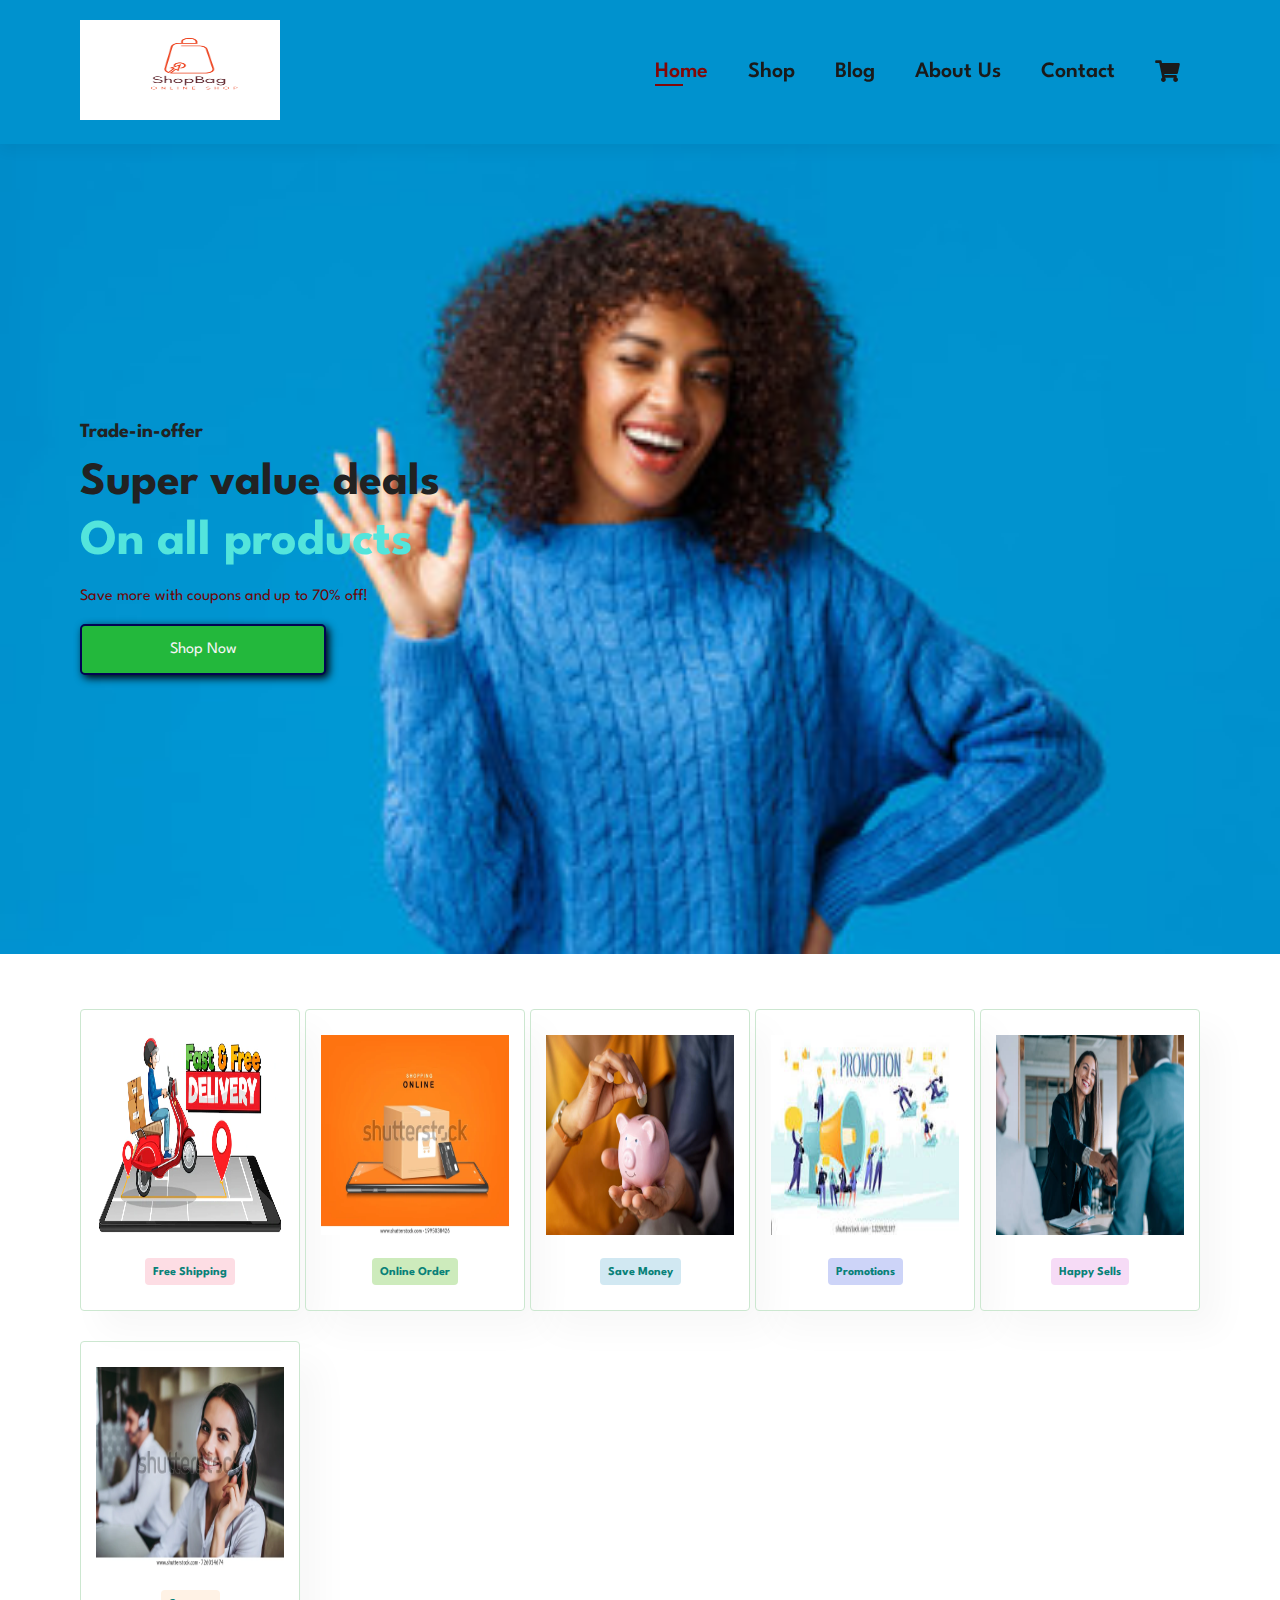
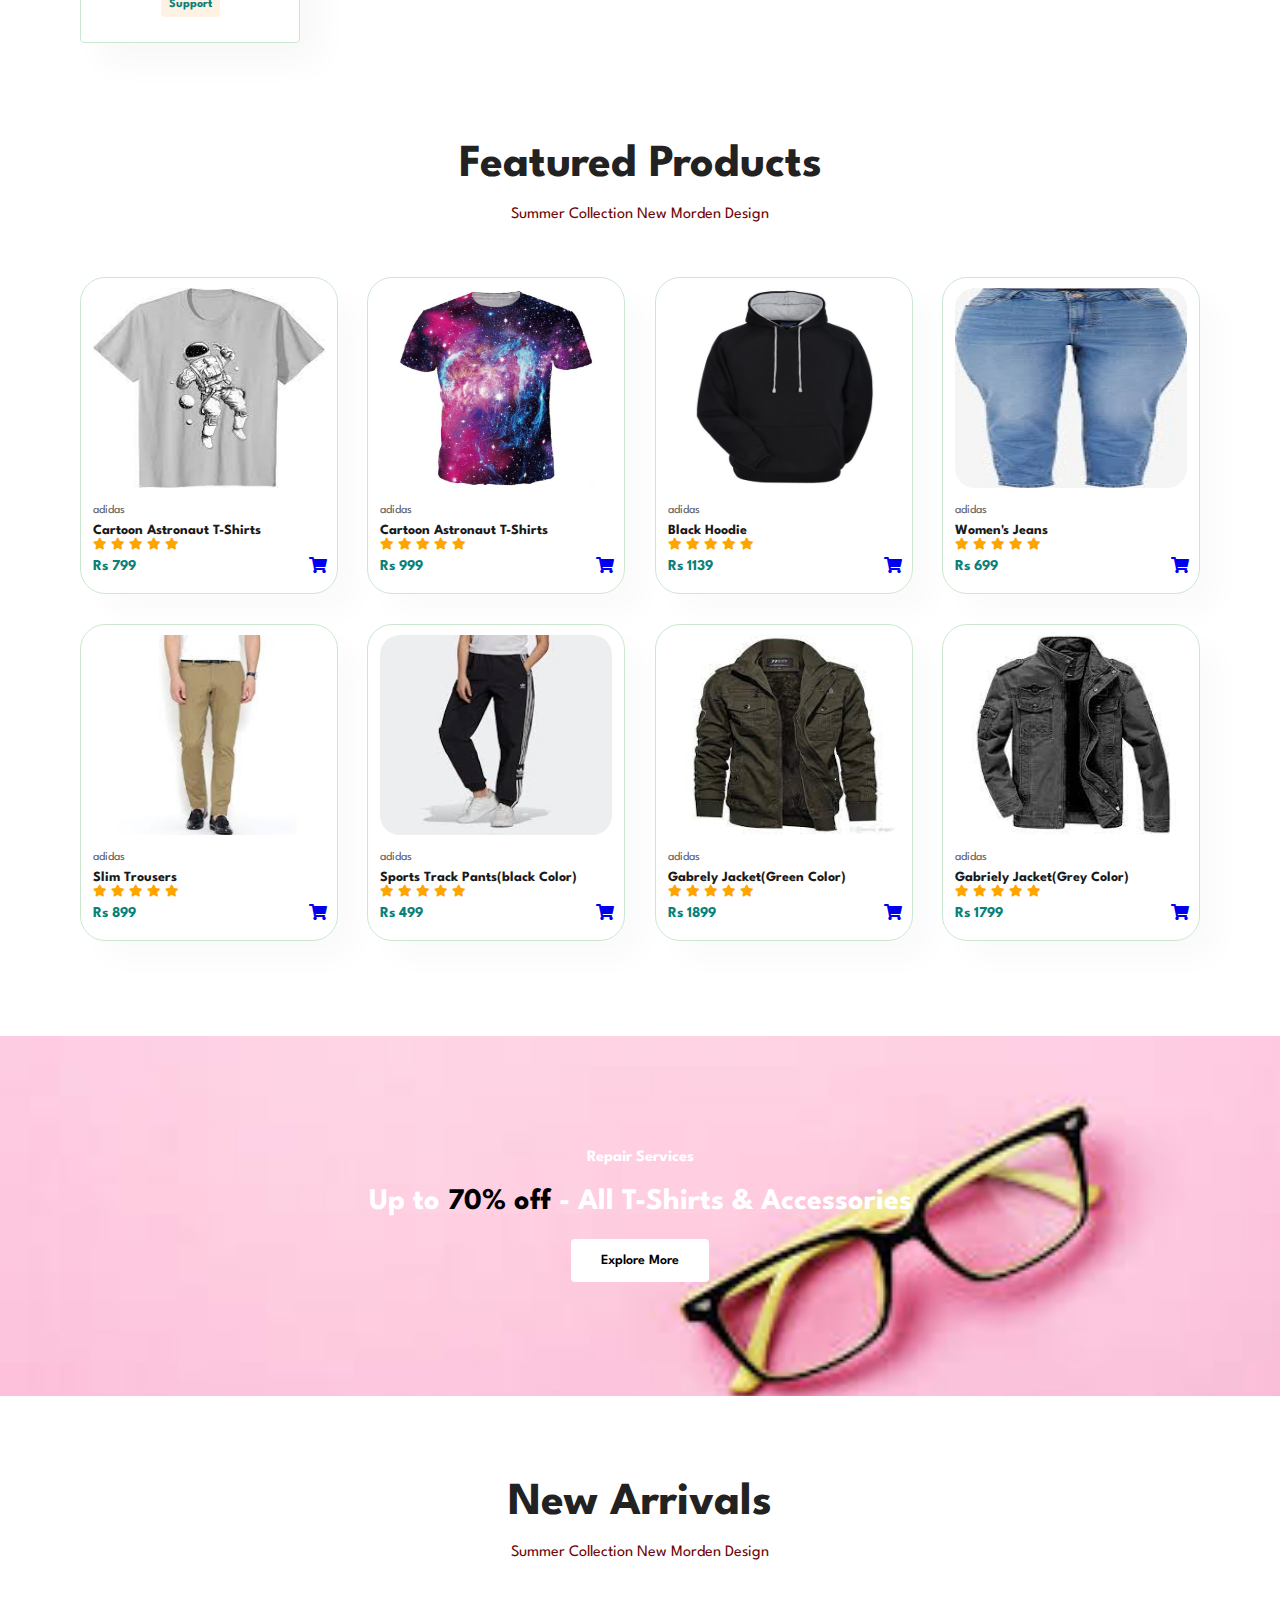
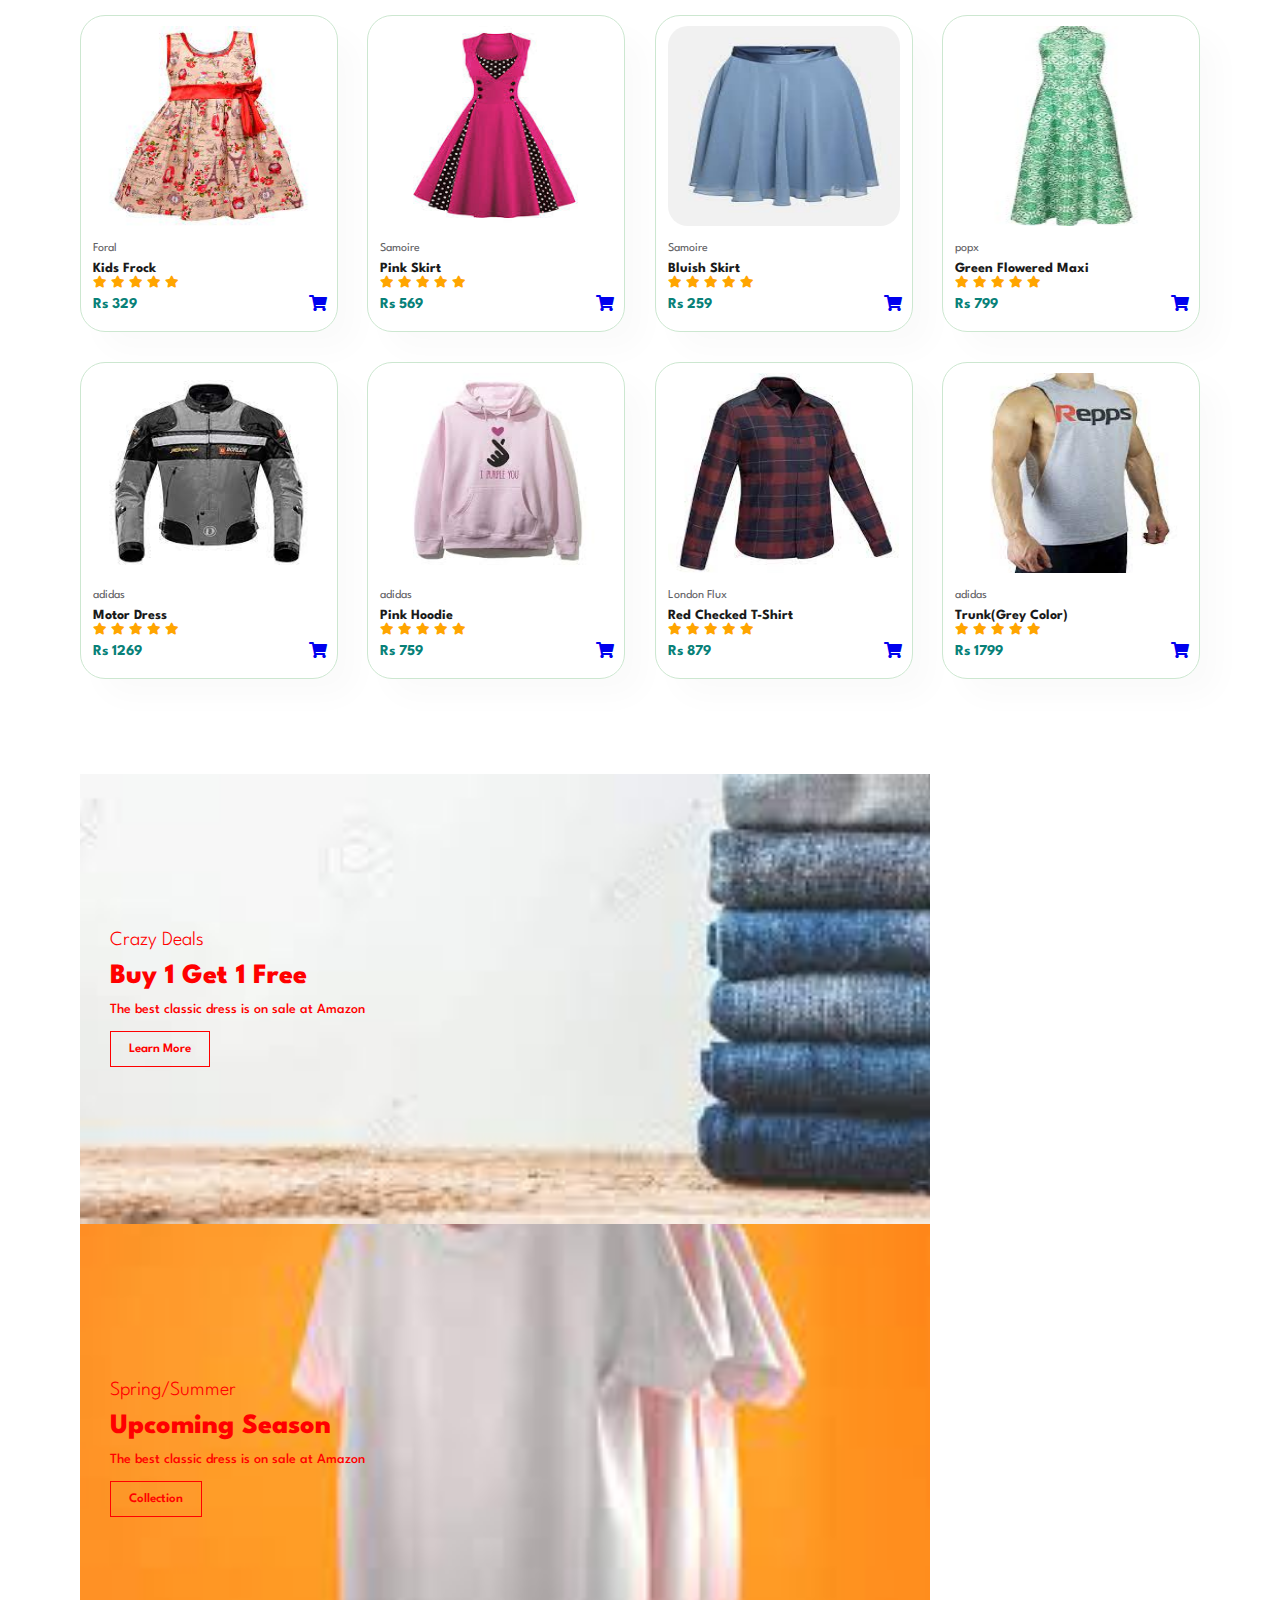
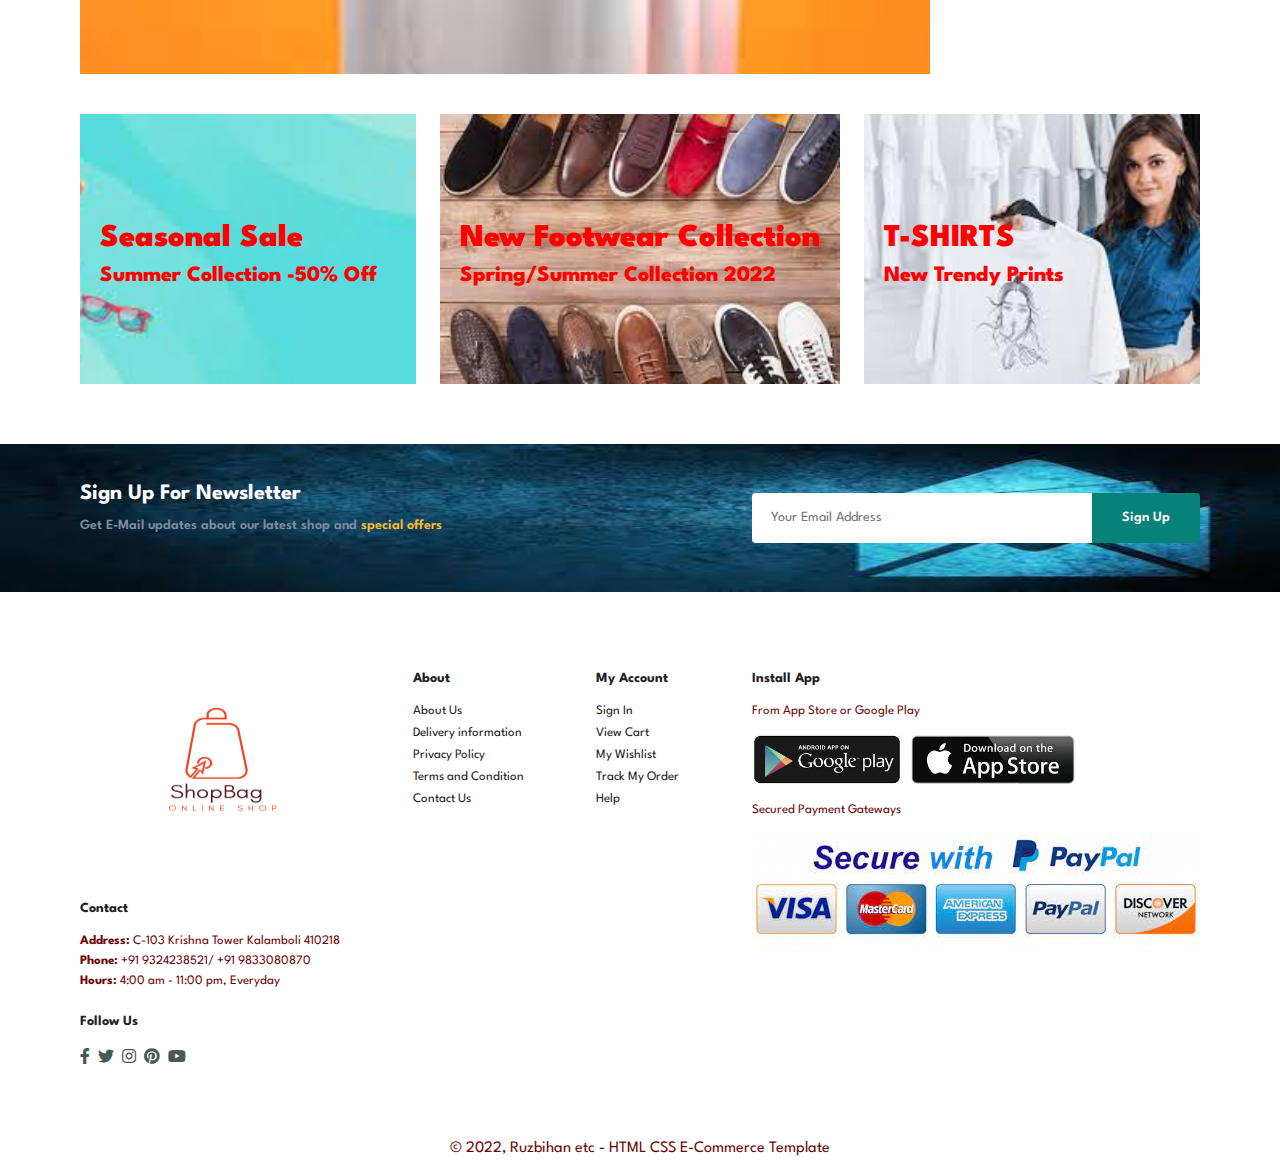
<file: index.html>
<!DOCTYPE html>
<html>
<head>
    <meta charset='utf-8'>
    <meta http-equiv='X-UA-Compatible' content='IE=edge'>
    <title>E-Commerce Website</title>
    <meta name='viewport' content='width=device-width, initial-scale=1'>
    <link rel="stylesheet" href="https://use.fontawesome.com/releases/v5.15.4/css/all.css"/>
    <link rel='stylesheet' href="style.css">

</head>
<body>
   <section id="header">
    <a href="#"><img src= "Untitled design.png"  height="100" width="200" class="logo" alt="img"></a>
    <div>
        <ul id="navbar">
            <li><a class="active" href="index.html">Home</a></li>
            <li><a href="shop.html">Shop</a></li>
            <li><a href="blog.html">Blog</a></li>
            <li><a href="about.html">About Us</a></li>
            <li><a href="contact.html">Contact</a></li>
            <li><a href="cart.html"><i class="fas fa-shopping-cart"></i></a></li>
        </ul>
    </div>
    <div id="mobile">
        <a href="cart.html"><i class="fas fa-shopping-cart"></i></a>
        <i class="fa fa-outdent" aria-hidden="true"></i>
    </div>
   </section> 

   <section id="hero">
    <h4>Trade-in-offer</h4>
    <h2>Super value deals</h2>
    <h1>On all products</h1>
    <p>Save more with coupons and up to 70% off!</p>
    <button>Shop Now</button>
   </section>

   <section id="feature" class="section-p1">
    <div class="fe-box">
        <img src="img2.png" height="200" width="200" alt="img2">
        <h6>Free Shipping</h6>
    </div>
    <div class="fe-box">
        <img src="img3.png" height="200" width="200" alt="img3">
        <h6>Online Order</h6>
    </div>
    <div class="fe-box">
        <img src="img4.png" height="200" width="200" alt="img4">
        <h6>Save Money</h6>
    </div>
    <div class="fe-box">
        <img src="img5.png" height="200" width="200" alt="img5">
        <h6>Promotions</h6>
    </div>
    <div class="fe-box">
        <img src="img6.png" height="200" width="200" alt="img6">
        <h6>Happy Sells</h6>
    </div>
    <div class="fe-box">
        <img src="img7.png" height="200" width="200" alt="img7">
        <h6>Support</h6>
    </div>
   </section>

   <section id="product1" class="section-p1">
    <h2>Featured Products</h2>
    <p>Summer Collection New Morden Design</p>
    <div class="pro-container">
        <div class="pro">
            <img src="img8.png" height="200" width="200" alt="img8" onclick="window.location.href='sproduct.html';">
            <div class="des"> 
                <span>adidas</span>
                <h5>Cartoon Astronaut T-Shirts</h5>
                <div class="star">
                    <i class="fas fa-star"></i>
                    <i class="fas fa-star"></i>
                    <i class="fas fa-star"></i>
                    <i class="fas fa-star"></i>
                    <i class="fas fa-star"></i>
                </div>
                <h4>Rs 799</h4>
            </div>
            <a href="#"><i class="fas fa-shopping-cart cart"></i></a>
        </div>
        <div class="pro">
            <img src="img9.png" height="200" width="200" alt="img9">
            <div class="des">
                <span>adidas</span>
                <h5>Cartoon Astronaut T-Shirts</h5>
                <div class="star">
                    <i class="fas fa-star"></i>
                    <i class="fas fa-star"></i>
                    <i class="fas fa-star"></i>
                    <i class="fas fa-star"></i>
                    <i class="fas fa-star"></i>
                </div>
                <h4>Rs 999</h4>
            </div>
            <a href="#"><i class="fas fa-shopping-cart cart"></i></a>
        </div>
        <div class="pro">
            <img src="img10.png" height="200" width="200" alt="img10">
            <div class="des">
                <span>adidas</span>
                <h5>Black Hoodie </h5>
                <div class="star">
                    <i class="fas fa-star"></i>
                    <i class="fas fa-star"></i>
                    <i class="fas fa-star"></i>
                    <i class="fas fa-star"></i>
                    <i class="fas fa-star"></i>
                </div>
                <h4>Rs 1139</h4>
            </div>
            <a href="#"><i class="fas fa-shopping-cart cart"></i></a>
        </div>
        <div class="pro">
            <img src="img11.png" height="200" width="200" alt="img11">
            <div class="des">
                <span>adidas</span>
                <h5>Women's Jeans</h5>
                <div class="star">
                    <i class="fas fa-star"></i>
                    <i class="fas fa-star"></i>
                    <i class="fas fa-star"></i>
                    <i class="fas fa-star"></i>
                    <i class="fas fa-star"></i>
                </div>
                <h4>Rs 699</h4>
            </div>
            <a href="#"><i class="fas fa-shopping-cart cart"></i></a>
        </div>
        <div class="pro">
            <img src="img12.png" height="200" width="200" alt="img12">
            <div class="des">
                <span>adidas</span>
                <h5>Slim Trousers</h5>
                <div class="star">
                    <i class="fas fa-star"></i>
                    <i class="fas fa-star"></i>
                    <i class="fas fa-star"></i>
                    <i class="fas fa-star"></i>
                    <i class="fas fa-star"></i>
                </div>
                <h4>Rs 899</h4>
            </div>
            <a href="#"><i class="fas fa-shopping-cart cart"></i></a>
        </div>
        <div class="pro">
            <img src="img13.png" height="200" width="200" alt="img13">
            <div class="des">
                <span>adidas</span>
                <h5>Sports Track Pants(black Color)</h5>
                <div class="star">
                    <i class="fas fa-star"></i>
                    <i class="fas fa-star"></i>
                    <i class="fas fa-star"></i>
                    <i class="fas fa-star"></i>
                    <i class="fas fa-star"></i>
                </div>
                <h4>Rs 499</h4>
            </div>
            <a href="#"><i class="fas fa-shopping-cart cart"></i></a>
        </div>
        <div class="pro">
            <img src="img14.png" height="200" width="200" alt="img8">
            <div class="des">
                <span>adidas</span>
                <h5>Gabrely Jacket(Green Color)</h5>
                <div class="star">
                    <i class="fas fa-star"></i>
                    <i class="fas fa-star"></i>
                    <i class="fas fa-star"></i>
                    <i class="fas fa-star"></i>
                    <i class="fas fa-star"></i>
                </div>
                <h4>Rs 1899</h4>
            </div>
            <a href="#"><i class="fas fa-shopping-cart cart"></i></a>
        </div>
        <div class="pro">
            <img src="img15.png" height="200" width="200" alt="img8">
            <div class="des">
                <span>adidas</span>
                <h5>Gabriely Jacket(Grey Color)</h5>
                <div class="star">
                    <i class="fas fa-star"></i>
                    <i class="fas fa-star"></i>
                    <i class="fas fa-star"></i>
                    <i class="fas fa-star"></i>
                    <i class="fas fa-star"></i>
                </div>
                <h4>Rs 1799</h4>
            </div>
            <a href="#"><i class="fas fa-shopping-cart cart"></i></a>
        </div>
    </div>
   </section>

   <section id="banner" class="section-m1">
     <h4>Repair Services</h4>
     <h2>Up to <span>70% off</span> - All T-Shirts & Accessories</h2>
     <button class="normal">Explore More</button>
   </section>

   <section id="product1" class="section-p1">
    <h2>New Arrivals</h2>
    <p>Summer Collection New Morden Design</p>
    <div class="pro-container">
        <div class="pro">
            <img src="img17.png" height="200" width="200" alt="img8">
            <div class="des"> 
                <span>Foral</span>
                <h5>Kids Frock</h5>
                <div class="star">
                    <i class="fas fa-star"></i>
                    <i class="fas fa-star"></i>
                    <i class="fas fa-star"></i>
                    <i class="fas fa-star"></i>
                    <i class="fas fa-star"></i>
                </div>
                <h4>Rs 329</h4>
            </div>
            <a href="#"><i class="fas fa-shopping-cart cart"></i></a>
        </div>
        <div class="pro">
            <img src="img18.png" height="200" width="200" alt="img9">
            <div class="des">
                <span>Samoire</span>
                <h5>Pink Skirt</h5>
                <div class="star">
                    <i class="fas fa-star"></i>
                    <i class="fas fa-star"></i>
                    <i class="fas fa-star"></i>
                    <i class="fas fa-star"></i>
                    <i class="fas fa-star"></i>
                </div>
                <h4>Rs 569</h4>
            </div>
            <a href="#"><i class="fas fa-shopping-cart cart"></i></a>
        </div>
        <div class="pro">
            <img src="img19.png" height="200" width="200" alt="img10">
            <div class="des">
                <span>Samoire</span>
                <h5>Bluish Skirt </h5>
                <div class="star">
                    <i class="fas fa-star"></i>
                    <i class="fas fa-star"></i>
                    <i class="fas fa-star"></i>
                    <i class="fas fa-star"></i>
                    <i class="fas fa-star"></i>
                </div>
                <h4>Rs 259</h4>
            </div>
            <a href="#"><i class="fas fa-shopping-cart cart"></i></a>
        </div>
        <div class="pro">
            <img src="img20.png" height="200" width="200" alt="img11">
            <div class="des">
                <span>popx</span>
                <h5>Green Flowered Maxi</h5>
                <div class="star">
                    <i class="fas fa-star"></i>
                    <i class="fas fa-star"></i>
                    <i class="fas fa-star"></i>
                    <i class="fas fa-star"></i>
                    <i class="fas fa-star"></i>
                </div>
                <h4>Rs 799</h4>
            </div>
            <a href="#"><i class="fas fa-shopping-cart cart"></i></a>
        </div>
        <div class="pro">
            <img src="img21.png" height="200" width="200" alt="img12">
            <div class="des">
                <span>adidas</span>
                <h5>Motor Dress</h5>
                <div class="star">
                    <i class="fas fa-star"></i>
                    <i class="fas fa-star"></i>
                    <i class="fas fa-star"></i>
                    <i class="fas fa-star"></i>
                    <i class="fas fa-star"></i>
                </div>
                <h4>Rs 1269</h4>
            </div>
            <a href="#"><i class="fas fa-shopping-cart cart"></i></a>
        </div>
        <div class="pro">
            <img src="img22.png" height="200" width="200" alt="img13">
            <div class="des">
                <span>adidas</span>
                <h5>Pink Hoodie</h5>
                <div class="star">
                    <i class="fas fa-star"></i>
                    <i class="fas fa-star"></i>
                    <i class="fas fa-star"></i>
                    <i class="fas fa-star"></i>
                    <i class="fas fa-star"></i>
                </div>
                <h4>Rs 759</h4>
            </div>
            <a href="#"><i class="fas fa-shopping-cart cart"></i></a>
        </div>
        <div class="pro">
            <img src="img23.png" height="200" width="200" alt="img8">
            <div class="des">
                <span>London Flux</span>
                <h5>Red Checked T-Shirt</h5>
                <div class="star">
                    <i class="fas fa-star"></i>
                    <i class="fas fa-star"></i>
                    <i class="fas fa-star"></i>
                    <i class="fas fa-star"></i>
                    <i class="fas fa-star"></i>
                </div>
                <h4>Rs 879</h4>
            </div>
            <a href="#"><i class="fas fa-shopping-cart cart"></i></a>
        </div>
        <div class="pro">
            <img src="img24.png" height="200" width="200" alt="img8">
            <div class="des">
                <span>adidas</span>
                <h5>Trunk(Grey Color)</h5>
                <div class="star">
                    <i class="fas fa-star"></i>
                    <i class="fas fa-star"></i>
                    <i class="fas fa-star"></i>
                    <i class="fas fa-star"></i>
                    <i class="fas fa-star"></i>
                </div>
                <h4>Rs 1799</h4>
            </div>
            <a href="#"><i class="fas fa-shopping-cart cart"></i></a>
        </div>
    </div>
   </section>

   <section id="sm-banner" class="section-p1">
    <div class="banner-box">
        <h4>Crazy Deals</h4>
        <h2>Buy 1 Get 1 Free</h2>
        <span>The best classic dress is on sale at Amazon</span>
        <button class="white">Learn More</button>
    </div>
    <div class="banner-box banner-box2">
        <h4>Spring/Summer</h4>
        <h2>Upcoming Season</h2>
        <span>The best classic dress is on sale at Amazon</span>
        <button class="white">Collection</button>
    </div>
   </section>

   <section id="banner3">
    <div class="banner-box">
        <h2>Seasonal Sale</h2>
        <h3>Summer Collection -50% Off</h3>
    </div>
    <div class="banner-box banner-box2">
        <h2>New Footwear Collection</h2>
        <h3>Spring/Summer Collection 2022</h3>
    </div>
    <div class="banner-box banner-box3">
        <h2>T-SHIRTS</h2>
        <h3>New Trendy Prints</h3>
    </div>
   </section>

   <section id="newsletter" class="section-p1 section-m1">
    <div class="newstext">
        <h4>Sign Up For Newsletter</h4>
        <p>Get E-Mail updates about our latest shop and <span>special offers</span></p>
    </div>
    <div class="form">
        <input type="text" placeholder="Your Email Address">
        <button class="normal">Sign Up</button>
    </div>
   </section>

   <footer class="section-p1">
        <div class="col">
            <img src="Untitled design.png" class="logo" width="250" height="200" alt="logo">
            <h4>Contact</h4>
            <p><strong>Address: </strong> C-103 Krishna Tower Kalamboli 410218</p>
            <p><strong>Phone: </strong> +91 9324238521/ +91 9833080870</p>
            <p><strong>Hours: </strong> 4:00 am - 11:00 pm, Everyday</p>
            <div class="follow">
                <h4>Follow Us</h4>
                <div class="icon">
                    <i class="fab fa-facebook-f"></i>
                    <i class="fab fa-twitter"></i>
                    <i class="fab fa-instagram"></i>
                    <i class="fab fa-pinterest"></i>
                    <i class="fab fa-youtube"></i>
                </div>
            </div>
        </div>
        <div class="col">
            <h4>About</h4>
            <a href="#">About Us</a>
            <a href="#">Delivery information</a>
            <a href="#">Privacy Policy</a>
            <a href="#">Terms and Condition</a>
            <a href="#">Contact Us</a>
        </div>
        <div class="col">
            <h4>My Account</h4>
            <a href="#">Sign In</a>
            <a href="#">View Cart</a>
            <a href="#">My Wishlist</a>
            <a href="#">Track My Order</a>
            <a href="#">Help</a>
        </div>
        <div class="col install">
            <h4>Install App</h4>
            <p>From App Store or Google Play</p>
            <div class="row">
                <img src="img31.png" height="50" alt="img31">
            </div>
            <p>Secured Payment Gateways</p>
            <img src="img32.png" alt="img32">
        </div>
   </footer>
   <div class="copyright">
    <p>© 2022, Ruzbihan etc - HTML CSS E-Commerce Template</p>
</div>
    <script src="script.js"></script>
</body>
</html>
</file>
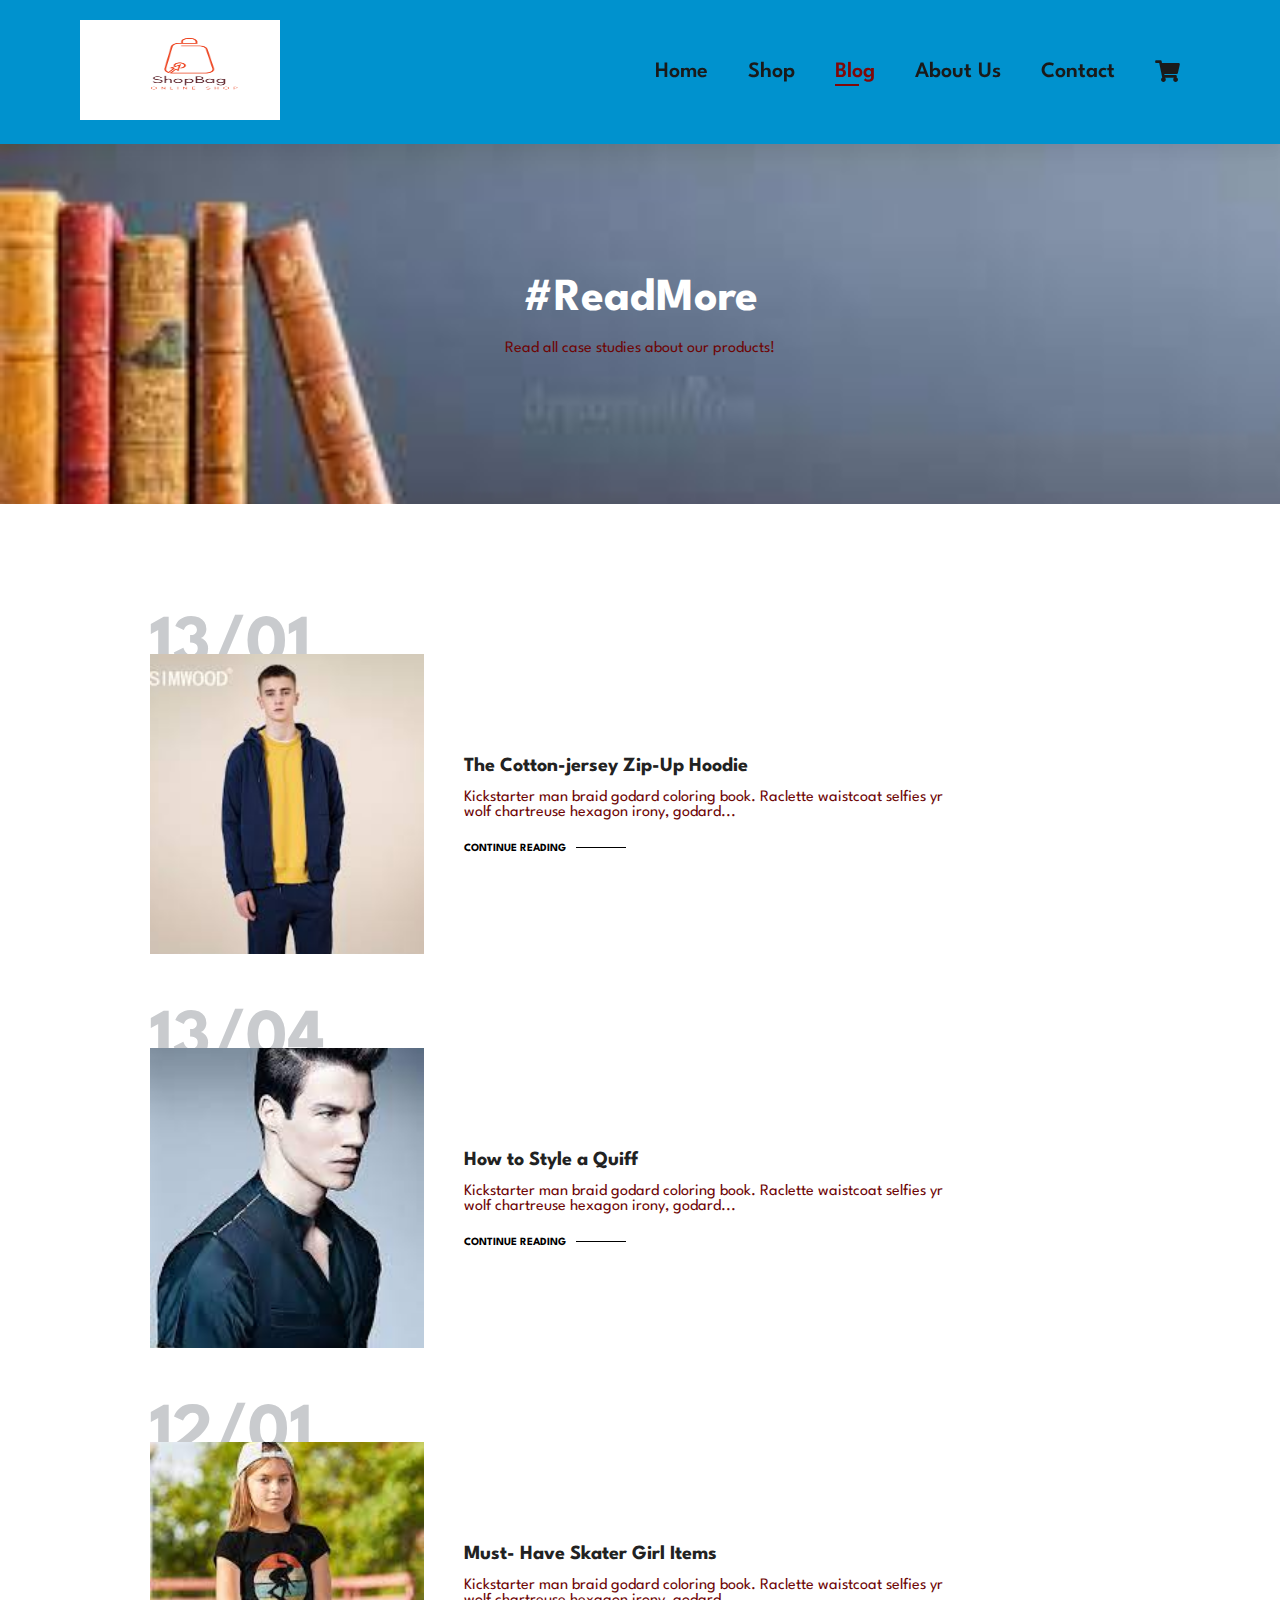
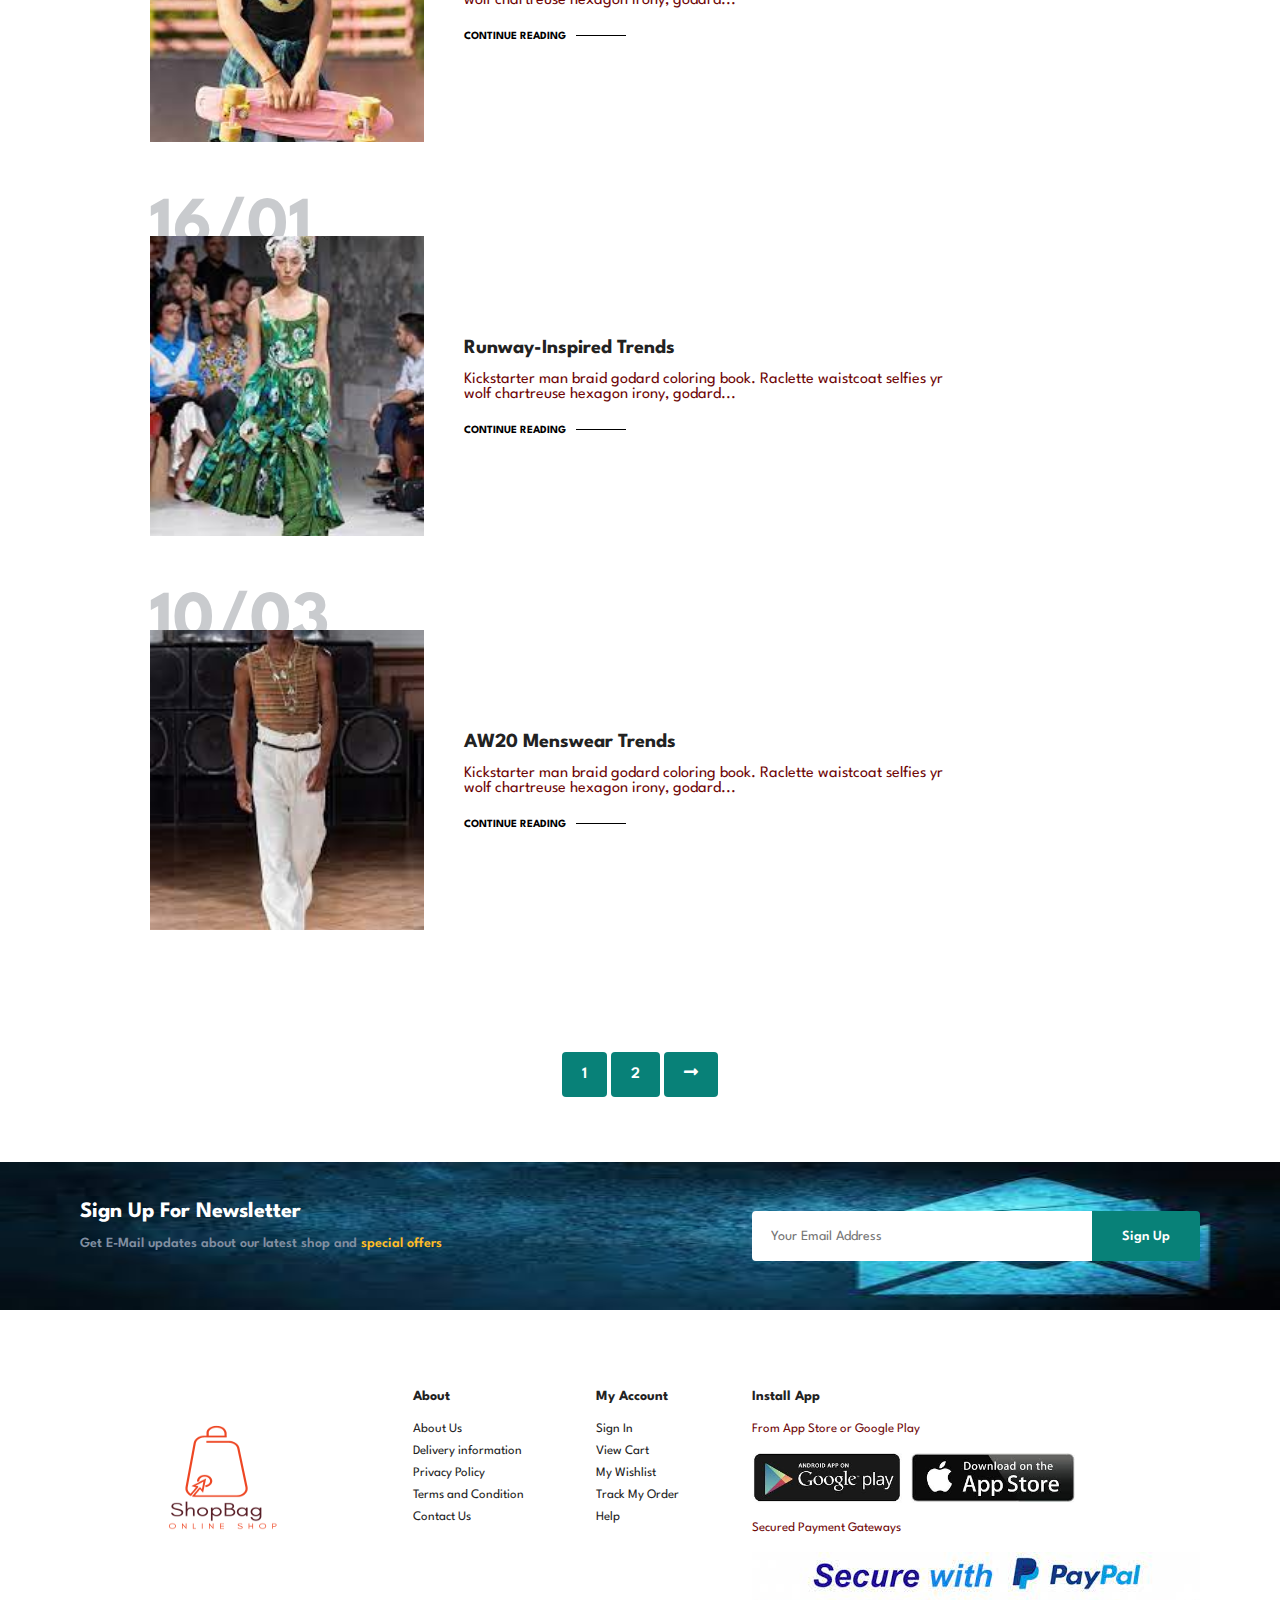
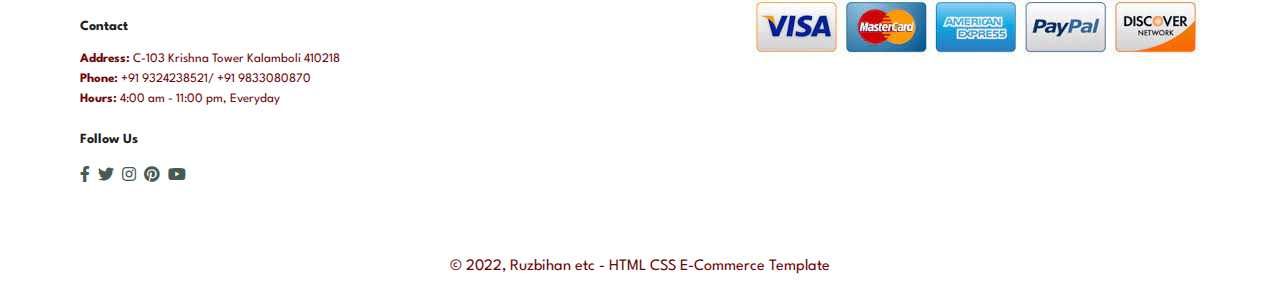
<file: blog.html>
<!DOCTYPE html>
<html>
<head>
    <meta charset='utf-8'>
    <meta http-equiv='X-UA-Compatible' content='IE=edge'>
    <title>E-Commerce Website</title>
    <meta name='viewport' content='width=device-width, initial-scale=1'>
    <link rel="stylesheet" href="https://use.fontawesome.com/releases/v5.15.4/css/all.css"/>
    <link rel='stylesheet' href="style.css">

</head>
<body>
   <section id="header">
    <a href="#"><img src="Untitled design.png" height="100" width="200" class="logo" alt="img"></a>
    <div>
        <ul id="navbar">
            <li><a href="index.html">Home</a></li>
            <li><a href="shop.html">Shop</a></li>
            <li><a class="active" href="blog.html">Blog</a></li>
            <li><a href="about.html">About Us</a></li>
            <li><a href="contact.html">Contact</a></li>
            <li><a href="cart.html"><i class="fas fa-shopping-cart"></i></a></li>
        </ul>
    </div>
    <div id="mobile">
        <a href="cart.html"><i class="fas fa-shopping-cart"></i></a>
        <i class="fa fa-outdent" aria-hidden="true"></i>
    </div>
   </section> 

   <section id="page-header1">
    <h2>#ReadMore</h2>
    <p>Read all case studies about our products!</p>
   </section>

   <section id="blog">
    <div class="blog-box">
        <div class="blog-img">
            <img src="img37.png" alt="img37">
        </div>
        <div class="blog-details">
            <h4>The Cotton-jersey Zip-Up Hoodie</h4>
            <p>Kickstarter man braid godard coloring book. Raclette waistcoat selfies yr 
                wolf chartreuse hexagon irony, godard...</p>
                <a href="#">CONTINUE READING</a>
        </div>
        <h1>13/01</h1>
    </div>
    <div class="blog-box">
        <div class="blog-img">
            <img src="img38.png" alt="img38">
        </div>
        <div class="blog-details">
            <h4>How to Style a Quiff</h4>
            <p>Kickstarter man braid godard coloring book. Raclette waistcoat selfies yr 
                wolf chartreuse hexagon irony, godard...</p>
                <a href="#">CONTINUE READING</a>
        </div>
        <h1>13/04</h1>
    </div>
    <div class="blog-box">
        <div class="blog-img">
            <img src="img39.png" alt="img39">
        </div>
        <div class="blog-details">
            <h4>Must- Have Skater Girl Items</h4>
            <p>Kickstarter man braid godard coloring book. Raclette waistcoat selfies yr 
                wolf chartreuse hexagon irony, godard...</p>
                <a href="#">CONTINUE READING</a>
        </div>
        <h1>12/01</h1>
    </div>
    <div class="blog-box">
        <div class="blog-img">
            <img src="img40.png" alt="img40">
        </div>
        <div class="blog-details">
            <h4>Runway-Inspired Trends</h4>
            <p>Kickstarter man braid godard coloring book. Raclette waistcoat selfies yr 
                wolf chartreuse hexagon irony, godard...</p>
                <a href="#">CONTINUE READING</a>
        </div>
        <h1>16/01</h1>
    </div>
    <div class="blog-box">
        <div class="blog-img">
            <img src="img41.png" alt="img41">
        </div>
        <div class="blog-details">
            <h4>AW20 Menswear Trends</h4>
            <p>Kickstarter man braid godard coloring book. Raclette waistcoat selfies yr 
                wolf chartreuse hexagon irony, godard...</p>
                <a href="#">CONTINUE READING</a>
        </div>
        <h1>10/03</h1>
    </div>
   </section>

   <section id="pagination" class="section-p1">
    <a href="#">1</a>
    <a href="#">2</a>
    <a href="#"><i class="fas fa-long-arrow-alt-right"></i></a>
   </section>
   <section id="newsletter" class="section-p1 section-m1">
    <div class="newstext">
        <h4>Sign Up For Newsletter</h4>
        <p>Get E-Mail updates about our latest shop and <span>special offers</span></p>
    </div>
    <div class="form">
        <input type="text" placeholder="Your Email Address">
        <button class="normal">Sign Up</button>
    </div>
   </section>

   <footer class="section-p1">
        <div class="col">
            <img src="Untitled design.png" class="logo" width="250" height="200" alt="logo">
            <h4>Contact</h4>
            <p><strong>Address: </strong> C-103 Krishna Tower Kalamboli 410218</p>
            <p><strong>Phone: </strong> +91 9324238521/ +91 9833080870</p>
            <p><strong>Hours: </strong> 4:00 am - 11:00 pm, Everyday</p>
            <div class="follow">
                <h4>Follow Us</h4>
                <div class="icon">
                    <i class="fab fa-facebook-f"></i>
                    <i class="fab fa-twitter"></i>
                    <i class="fab fa-instagram"></i>
                    <i class="fab fa-pinterest"></i>
                    <i class="fab fa-youtube"></i>
                </div>
            </div>
        </div>
        <div class="col">
            <h4>About</h4>
            <a href="#">About Us</a>
            <a href="#">Delivery information</a>
            <a href="#">Privacy Policy</a>
            <a href="#">Terms and Condition</a>
            <a href="#">Contact Us</a>
        </div>
        <div class="col">
            <h4>My Account</h4>
            <a href="#">Sign In</a>
            <a href="#">View Cart</a>
            <a href="#">My Wishlist</a>
            <a href="#">Track My Order</a>
            <a href="#">Help</a>
        </div>
        <div class="col install">
            <h4>Install App</h4>
            <p>From App Store or Google Play</p>
            <div class="row">
                <img src="img31.png" height="50" alt="img31">
            </div>
            <p>Secured Payment Gateways</p>
            <img src="img32.png" alt="img32">
        </div>
   </footer>
   <div class="copyright">
    <p>© 2022, Ruzbihan etc - HTML CSS E-Commerce Template</p>
</div>
    <script src="script.js"></script>
</body>
</html>
</file>
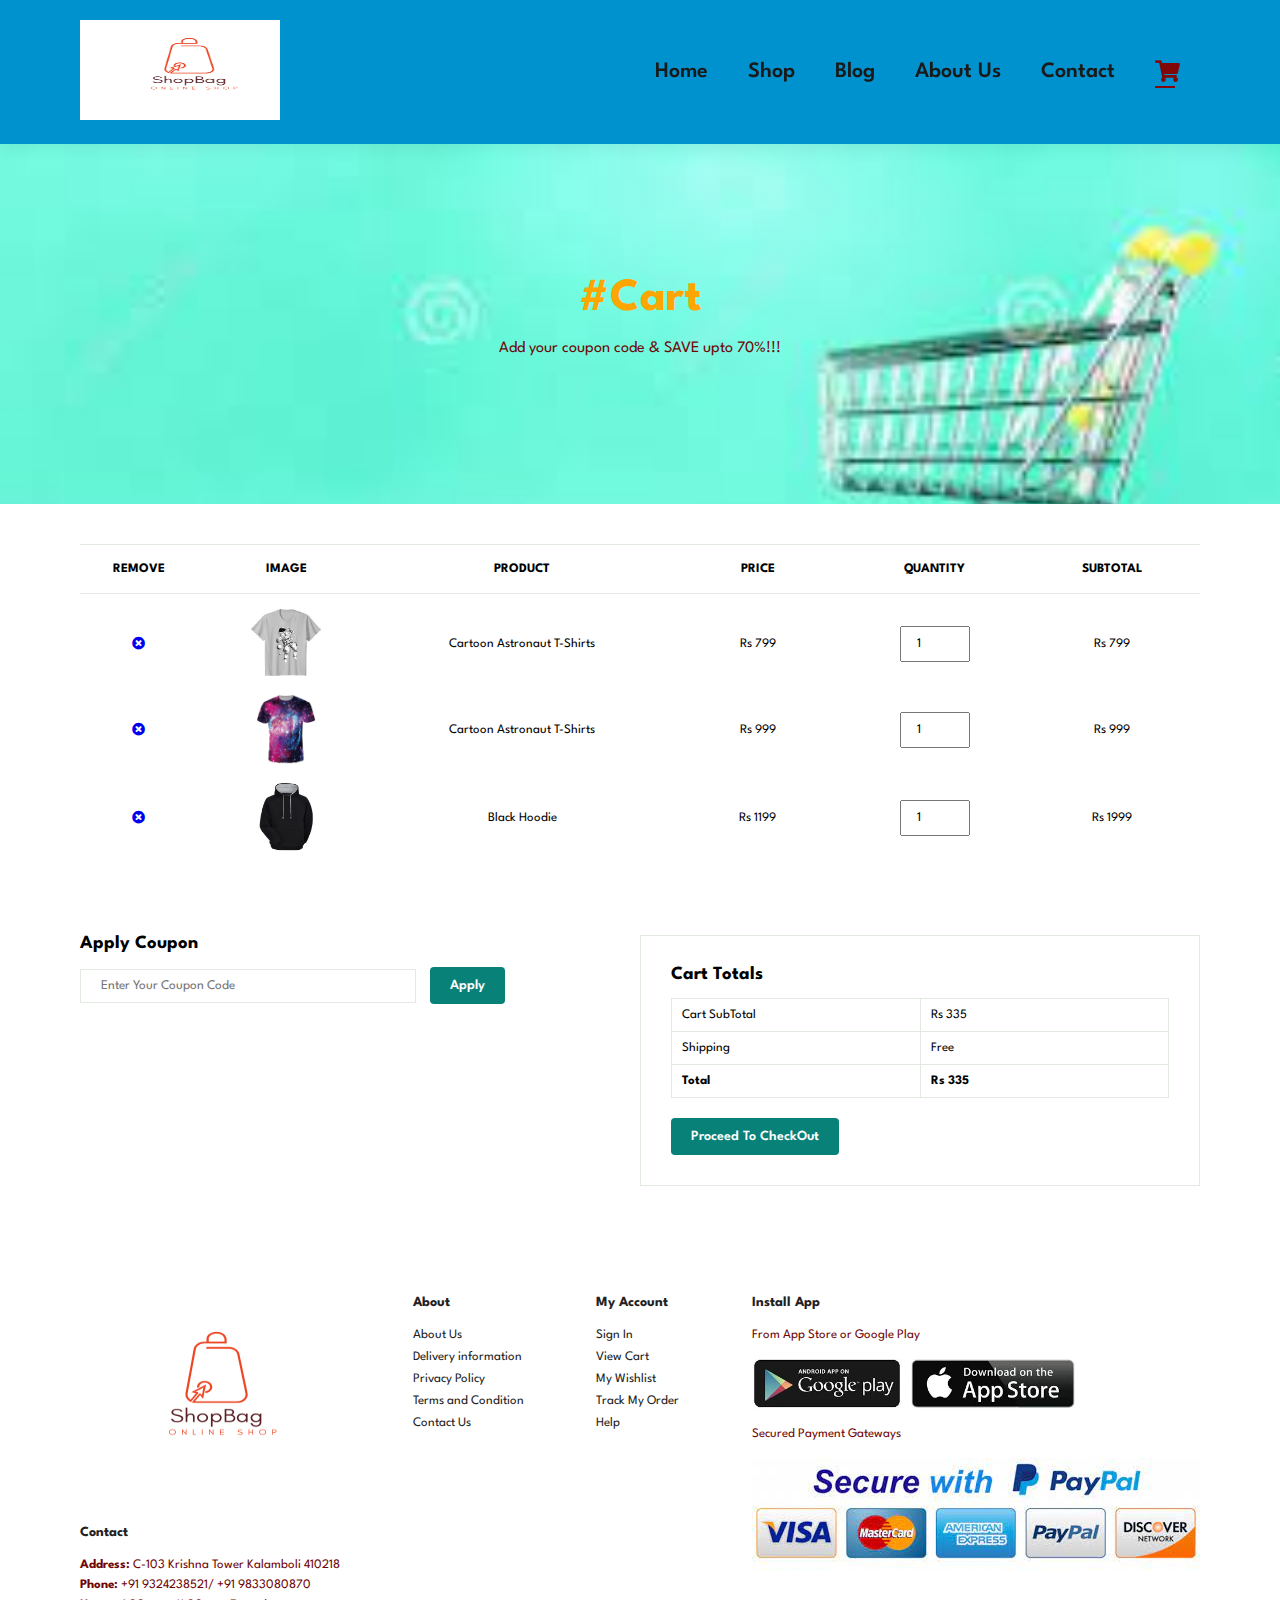
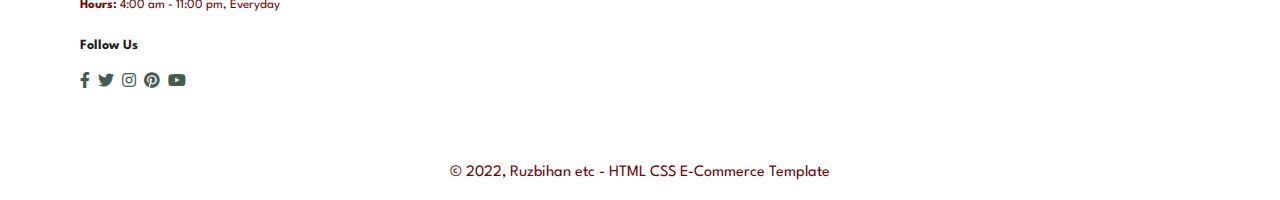
<file: cart.html>
<!DOCTYPE html>
<html>
<head>
    <meta charset='utf-8'>
    <meta http-equiv='X-UA-Compatible' content='IE=edge'>
    <title>E-Commerce Website</title>
    <meta name='viewport' content='width=device-width, initial-scale=1'>
    <link rel="stylesheet" href="https://use.fontawesome.com/releases/v5.15.4/css/all.css"/>
    <link rel='stylesheet' href="style.css">

</head>
<body>
   <section id="header">
    <a href="#"><img src="Untitled design.png" height="100" width="200" class="logo" alt="img"></a>
    <div>
        <ul id="navbar">
            <li><a href="index.html">Home</a></li>
            <li><a href="shop.html">Shop</a></li>
            <li><a  href="blog.html">Blog</a></li>
            <li><a href="about.html">About Us</a></li>
            <li><a href="contact.html">Contact</a></li>
            <li><a class="active" href="cart.html"><i class="fas fa-shopping-cart"></i></a></li>
        </ul>
    </div>
    <div id="mobile">
        <a href="cart.html"><i class="fas fa-shopping-cart"></i></a>
        <i class="fa fa-outdent" aria-hidden="true"></i>
    </div>
   </section> 

   <section id="page-header4">
    <h2>#Cart</h2>
    <p>Add your coupon code & SAVE upto 70%!!!</p>
   </section>

   <section id="cart" class="section-p1">
    <table width="100%">
        <thead>
            <tr>
                <td>Remove</td>
                <td>Image</td>
                <td>Product</td>
                <td>Price</td>
                <td>Quantity</td>
                <td>SubTotal</td>
            </tr>
        </thead>
        <tbody>
            <tr>
                <td><a href="#"><i class="fas fa-times-circle"></i></a></td>
                <td><img src="img8.png" alt="img8"></td>
                <td>Cartoon Astronaut T-Shirts</td>
                <td>Rs 799</td>
                <td><input type="number" value="1"></td>
                <td>Rs 799</td>
            </tr>
            <tr>
                <td><a href="#"><i class="fas fa-times-circle"></i></a></td>
                <td><img src="img9.png" alt="img9"></td>
                <td>Cartoon Astronaut T-Shirts</td>
                <td>Rs 999</td>
                <td><input type="number" value="1"></td>
                <td>Rs 999</td>
            </tr>
            <tr>
                <td><a href="#"><i class="fas fa-times-circle"></i></a></td>
                <td><img src="img10.png" alt="img10"></td>
                <td>Black Hoodie</td>
                <td>Rs 1199</td>
                <td><input type="number" value="1"></td>
                <td>Rs 1999</td>
            </tr>
        </tbody>
    </table>
   </section>

   <section id="cart-add" class="section-p1">
    <div id="coupon">
        <h3>Apply Coupon</h3>
        <div>
            <input type="text" placeholder="Enter Your Coupon Code">
            <button class="normal">Apply</button>
        </div>
    </div>
    <div id="subtotal">
        <h3>Cart Totals</h3>
        <table>
            <tr>
                <td>Cart SubTotal</td>
                <td>Rs 335</td>
            </tr>
            <tr>
                <td>Shipping</td>
                <td>Free</td>
            </tr>
            <tr>
                <td><strong>Total</strong></td>
                <td><strong>Rs 335</strong></td>
            </tr>
        </table>
        <button class="normal">Proceed To CheckOut</button>
    </div>
   </section>

   <footer class="section-p1">
        <div class="col">
            <img src="Untitled design.png" class="logo" width="250" height="200" alt="logo">
            <h4>Contact</h4>
            <p><strong>Address: </strong> C-103 Krishna Tower Kalamboli 410218</p>
            <p><strong>Phone: </strong> +91 9324238521/ +91 9833080870</p>
            <p><strong>Hours: </strong> 4:00 am - 11:00 pm, Everyday</p>
            <div class="follow">
                <h4>Follow Us</h4>
                <div class="icon">
                    <i class="fab fa-facebook-f"></i>
                    <i class="fab fa-twitter"></i>
                    <i class="fab fa-instagram"></i>
                    <i class="fab fa-pinterest"></i>
                    <i class="fab fa-youtube"></i>
                </div>
            </div>
        </div>
        <div class="col">
            <h4>About</h4>
            <a href="#">About Us</a>
            <a href="#">Delivery information</a>
            <a href="#">Privacy Policy</a>
            <a href="#">Terms and Condition</a>
            <a href="#">Contact Us</a>
        </div>
        <div class="col">
            <h4>My Account</h4>
            <a href="#">Sign In</a>
            <a href="#">View Cart</a>
            <a href="#">My Wishlist</a>
            <a href="#">Track My Order</a>
            <a href="#">Help</a>
        </div>
        <div class="col install">
            <h4>Install App</h4>
            <p>From App Store or Google Play</p>
            <div class="row">
                <img src="img31.png" height="50" alt="img31">
            </div>
            <p>Secured Payment Gateways</p>
            <img src="img32.png" alt="img32">
        </div>
   </footer>
   <div class="copyright">
    <p>© 2022, Ruzbihan etc - HTML CSS E-Commerce Template</p>
</div>
    <script src="script.js"></script>
</body>
</html>
</file>
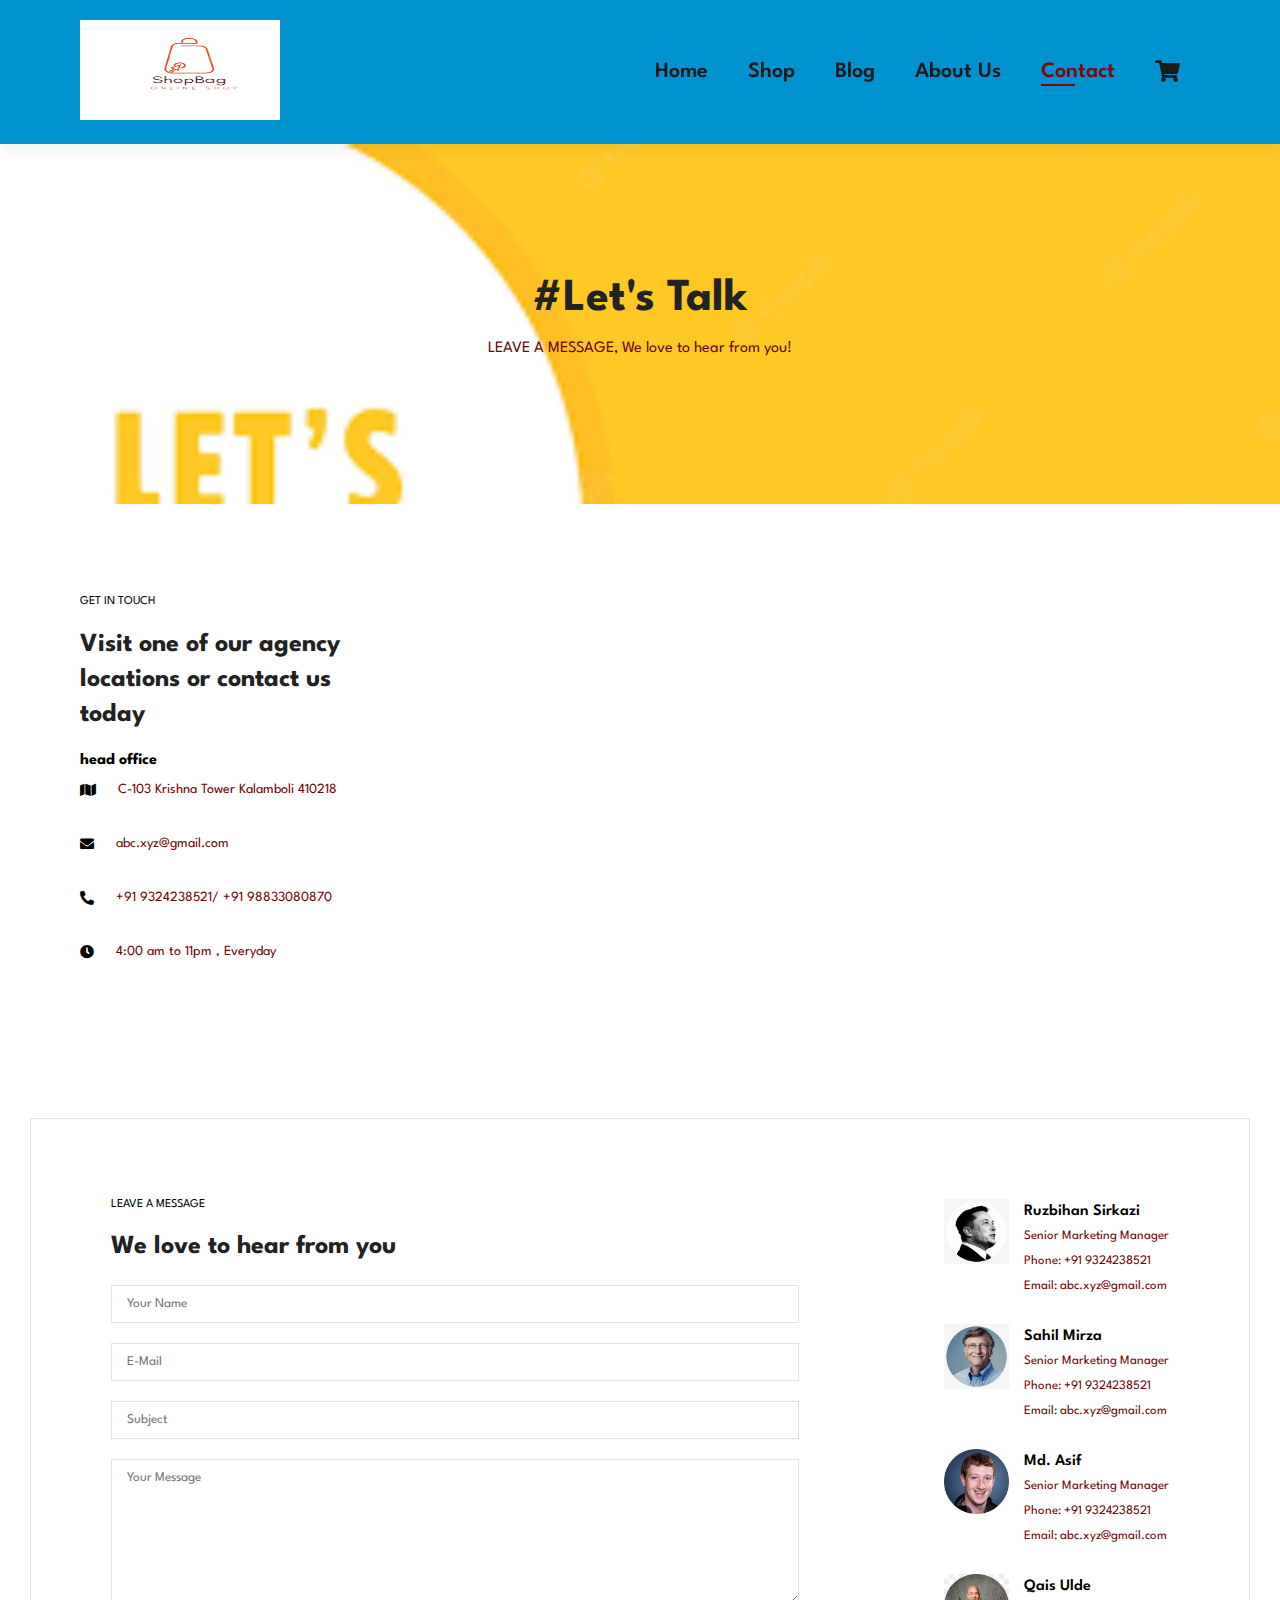
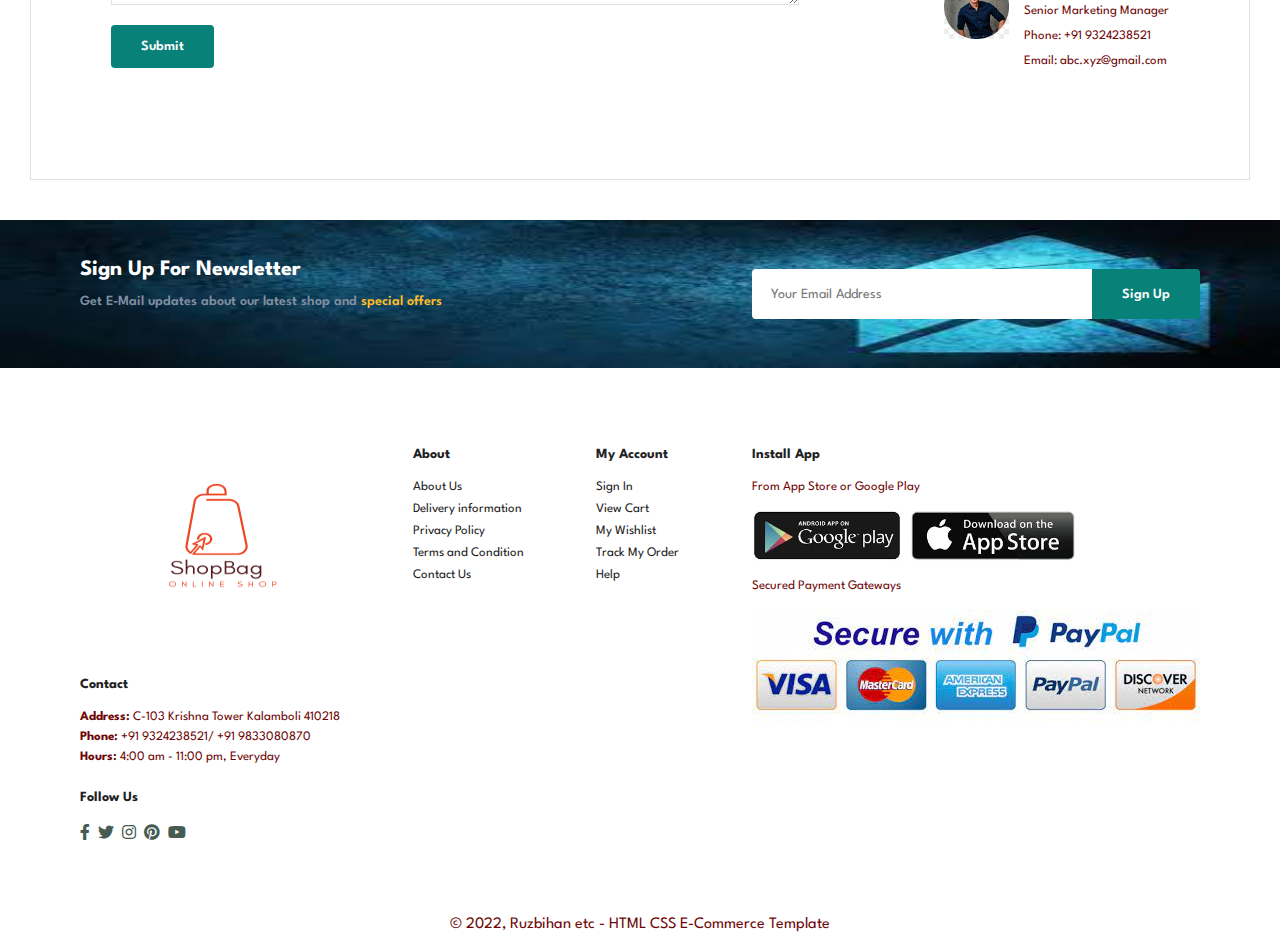
<file: contact.html>
<!DOCTYPE html>
<html>
<head>
    <meta charset='utf-8'>
    <meta http-equiv='X-UA-Compatible' content='IE=edge'>
    <title>E-Commerce Website</title>
    <meta name='viewport' content='width=device-width, initial-scale=1'>
    <link rel="stylesheet" href="https://use.fontawesome.com/releases/v5.15.4/css/all.css"/>
    <link rel='stylesheet' href="style.css">

</head>
<body>
   <section id="header">
    <a href="#"><img src="Untitled design.png" height="100" width="200" class="logo" alt="img"></a>
    <div>
        <ul id="navbar">
            <li><a href="index.html">Home</a></li>
            <li><a href="shop.html">Shop</a></li>
            <li><a  href="blog.html">Blog</a></li>
            <li><a href="about.html">About Us</a></li>
            <li><a class="active" href="contact.html">Contact</a></li>
            <li><a href="cart.html"><i class="fas fa-shopping-cart"></i></a></li>
        </ul>
    </div>
    <div id="mobile">
        <a href="cart.html"><i class="fas fa-shopping-cart"></i></a>
        <i class="fa fa-outdent" aria-hidden="true"></i>
    </div>
   </section> 

   <section id="page-header3">
    <h2>#Let's Talk</h2>
    <p>LEAVE A MESSAGE, We love to hear from you!</p>
   </section>

   <section id="contact-details" class="section-p1">
    <div class="details">
        <span>GET IN TOUCH</span>
        <h2>Visit one of our agency locations or contact us today</h2>
        <h3>head office</h3>
        <div>
            <li>
                <i class="fas fa-map"></i>
                <p>C-103 Krishna Tower Kalamboli 410218</p>
            </li>
            <li>
                <i class="fas fa-envelope"></i>
                <p>abc.xyz@gmail.com</p>
            </li>
            <li>
                <i class="fa fa-phone-alt"></i>
                <p>+91 9324238521/ +91 98833080870</p>
            </li>
            <li>
                <i class="fas fa-clock"></i>
                <p>4:00 am to 11pm , Everyday</p>
            </li>
        </div>
    </div>
    <div class="map">
        <iframe src="https://www.google.com/maps/embed?pb=!1m18!1m12!1m3!1d241317.36279196682!2d72.59409199193911!3d19.08202852189256!2m3!1f0!2f0!3f0!3m2!1i1024!2i768!4f13.
        1!3m3!1m2!1s0x3be7b943fa00ca03%3A0xd17553abdb8c7e37!2sAmazon%20Delivery%20Station%20BOMN!5e0!3m2!1sen!2sin!4v1657819016783!5m2!1sen!2sin" width="600" height="450" 
        style="border:0;" allowfullscreen="" loading="lazy" referrerpolicy="no-referrer-when-downgrade"></iframe>
    </div>
   </section>

   <section id="form-details">
    <form action="">
        <span>LEAVE A MESSAGE</span>
        <h2>We love to hear from you</h2>
        <input type="text" placeholder="Your Name">
        <input type="text" placeholder="E-Mail">
        <input type="text" placeholder="Subject">
        <textarea name="" id="" cols="30" rows="10" placeholder="Your Message"></textarea>
        <button class="normal">Submit</button>
    </form>
    <div class="people">
        <div>
            <img src="img45.png" alt="img45">
            <p><span>Ruzbihan Sirkazi</span> Senior Marketing Manager<br> Phone: +91 9324238521 <br>Email: abc.xyz@gmail.com </p>
        </div>
        <div>
            <img src="img46.png" alt="img46">
            <p><span>Sahil Mirza</span> Senior Marketing Manager<br> Phone: +91 9324238521 <br>Email: abc.xyz@gmail.com </p>
        </div>
        <div>
            <img src="img47.png" alt="img47">
            <p><span>Md. Asif</span> Senior Marketing Manager<br> Phone: +91 9324238521 <br>Email: abc.xyz@gmail.com </p>
        </div>
        <div>
            <img src="img48.png" alt="img48">
            <p><span>Qais Ulde</span> Senior Marketing Manager<br> Phone: +91 9324238521 <br>Email: abc.xyz@gmail.com </p>
        </div>
    </div>
   </section>

   <section id="newsletter" class="section-p1 section-m1">
    <div class="newstext">
        <h4>Sign Up For Newsletter</h4>
        <p>Get E-Mail updates about our latest shop and <span>special offers</span></p>
    </div>
    <div class="form">
        <input type="text" placeholder="Your Email Address">
        <button class="normal">Sign Up</button>
    </div>
   </section>

   <footer class="section-p1">
        <div class="col">
            <img src="Untitled design.png" class="logo" width="250" height="200" alt="logo">
            <h4>Contact</h4>
            <p><strong>Address: </strong> C-103 Krishna Tower Kalamboli 410218</p>
            <p><strong>Phone: </strong> +91 9324238521/ +91 9833080870</p>
            <p><strong>Hours: </strong> 4:00 am - 11:00 pm, Everyday</p>
            <div class="follow">
                <h4>Follow Us</h4>
                <div class="icon">
                    <i class="fab fa-facebook-f"></i>
                    <i class="fab fa-twitter"></i>
                    <i class="fab fa-instagram"></i>
                    <i class="fab fa-pinterest"></i>
                    <i class="fab fa-youtube"></i>
                </div>
            </div>
        </div>
        <div class="col">
            <h4>About</h4>
            <a href="#">About Us</a>
            <a href="#">Delivery information</a>
            <a href="#">Privacy Policy</a>
            <a href="#">Terms and Condition</a>
            <a href="#">Contact Us</a>
        </div>
        <div class="col">
            <h4>My Account</h4>
            <a href="#">Sign In</a>
            <a href="#">View Cart</a>
            <a href="#">My Wishlist</a>
            <a href="#">Track My Order</a>
            <a href="#">Help</a>
        </div>
        <div class="col install">
            <h4>Install App</h4>
            <p>From App Store or Google Play</p>
            <div class="row">
                <img src="img31.png" height="50" alt="img31">
            </div>
            <p>Secured Payment Gateways</p>
            <img src="img32.png" alt="img32">
        </div>
   </footer>
   <div class="copyright">
    <p>© 2022, Ruzbihan etc - HTML CSS E-Commerce Template</p>
</div>
    <script src="script.js"></script>
</body>
</html>
</file>
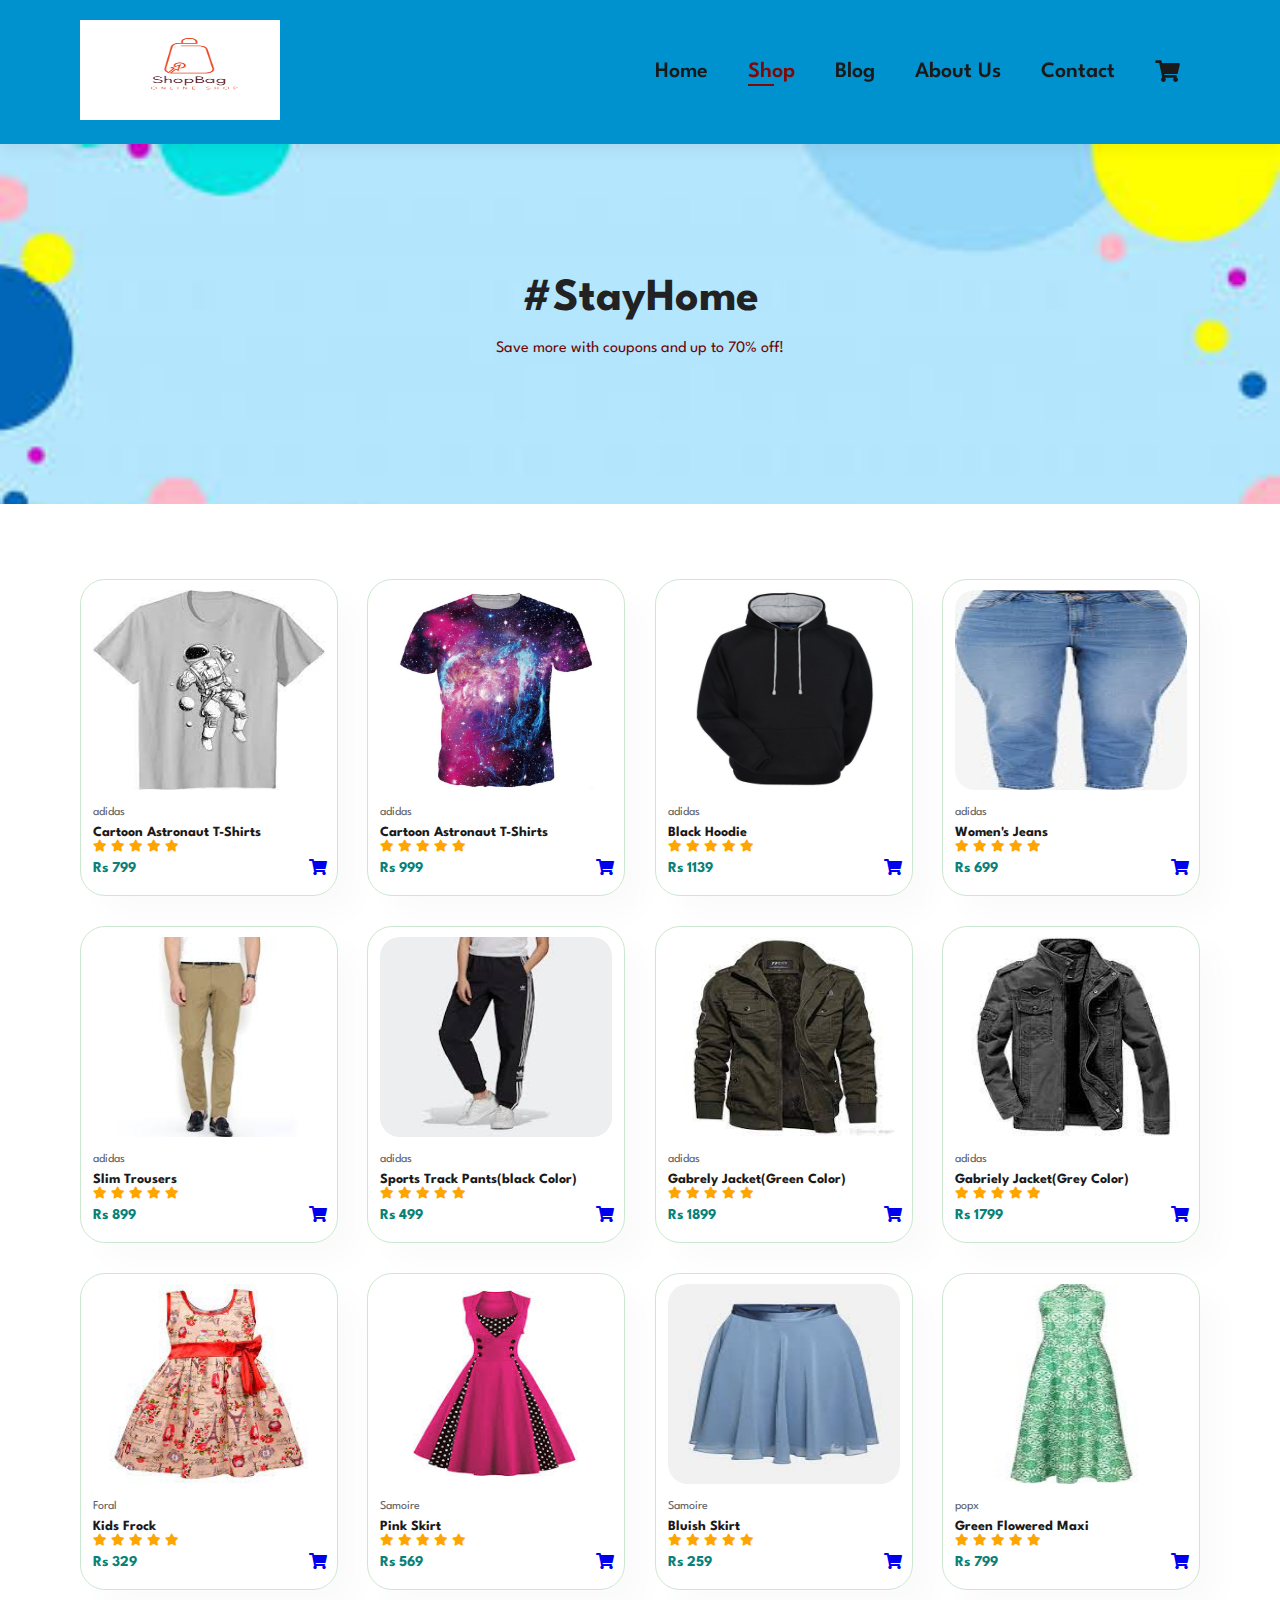
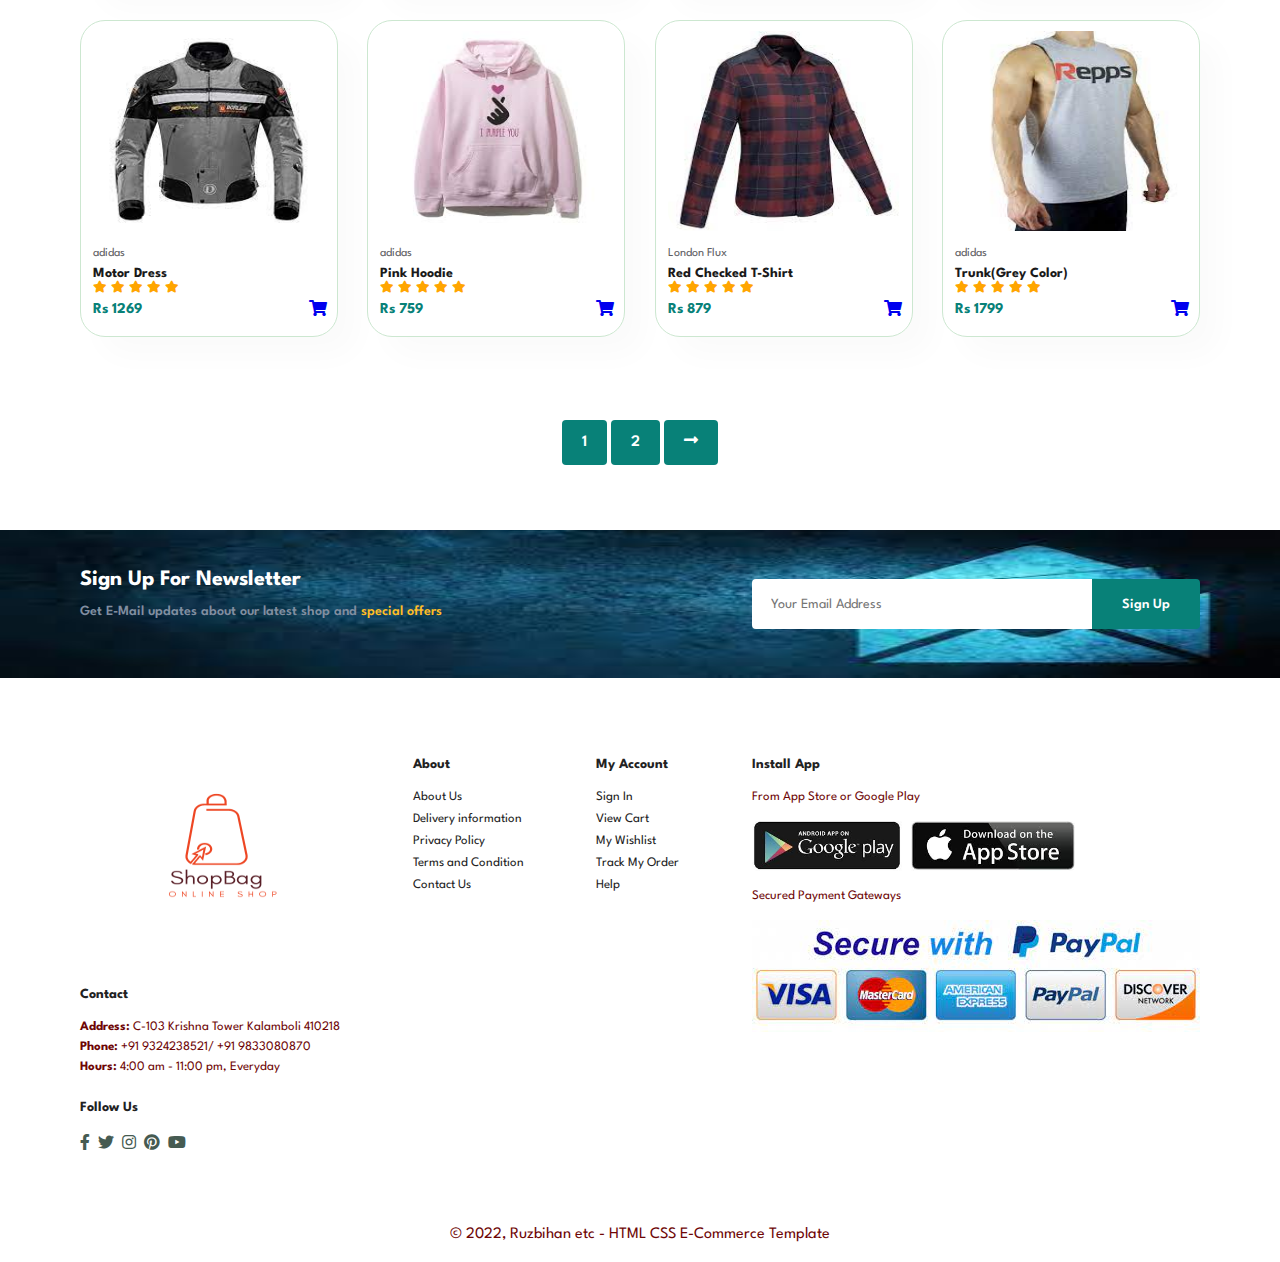
<file: shop.html>
<!DOCTYPE html>
<html>
<head>
    <meta charset='utf-8'>
    <meta http-equiv='X-UA-Compatible' content='IE=edge'>
    <title>E-Commerce Website</title>
    <meta name='viewport' content='width=device-width, initial-scale=1'>
    <link rel="stylesheet" href="https://use.fontawesome.com/releases/v5.15.4/css/all.css"/>
    <link rel='stylesheet' href="style.css">

</head>
<body>
   <section id="header">
    <a href="#"><img src="Untitled design.png" height="100" width="200" class="logo" alt="img"></a>
    <div>
        <ul id="navbar">
            <li><a href="index.html">Home</a></li>
            <li><a class="active" href="shop.html">Shop</a></li>
            <li><a href="blog.html">Blog</a></li>
            <li><a href="about.html">About Us</a></li>
            <li><a href="contact.html">Contact</a></li>
            <li><a href="cart.html"><i class="fas fa-shopping-cart"></i></a></li>
        </ul>
    </div>
    <div id="mobile">
        <a href="cart.html"><i class="fas fa-shopping-cart"></i></a>
        <i class="fa fa-outdent" aria-hidden="true"></i>
    </div>
   </section> 

   <section id="page-header">
    <h2>#StayHome</h2>
    <p>Save more with coupons and up to 70% off!</p>
   </section>

   <section id="product1" class="section-p1">
    <div class="pro-container">
        <div class="pro" onclick="window.location.href='sproduct.html';">
            <img src="img8.png" height="200" width="200" alt="img8">
            <div class="des"> 
                <span>adidas</span>
                <h5>Cartoon Astronaut T-Shirts</h5>
                <div class="star">
                    <i class="fas fa-star"></i>
                    <i class="fas fa-star"></i>
                    <i class="fas fa-star"></i>
                    <i class="fas fa-star"></i>
                    <i class="fas fa-star"></i>
                </div>
                <h4>Rs 799</h4>
            </div>
            <a href="#"><i class="fas fa-shopping-cart cart"></i></a>
        </div>
        <div class="pro">
            <img src="img9.png" height="200" width="200" alt="img9">
            <div class="des">
                <span>adidas</span>
                <h5>Cartoon Astronaut T-Shirts</h5>
                <div class="star">
                    <i class="fas fa-star"></i>
                    <i class="fas fa-star"></i>
                    <i class="fas fa-star"></i>
                    <i class="fas fa-star"></i>
                    <i class="fas fa-star"></i>
                </div>
                <h4>Rs 999</h4>
            </div>
            <a href="#"><i class="fas fa-shopping-cart cart"></i></a>
        </div>
        <div class="pro">
            <img src="img10.png" height="200" width="200" alt="img10">
            <div class="des">
                <span>adidas</span>
                <h5>Black Hoodie </h5>
                <div class="star">
                    <i class="fas fa-star"></i>
                    <i class="fas fa-star"></i>
                    <i class="fas fa-star"></i>
                    <i class="fas fa-star"></i>
                    <i class="fas fa-star"></i>
                </div>
                <h4>Rs 1139</h4>
            </div>
            <a href="#"><i class="fas fa-shopping-cart cart"></i></a>
        </div>
        <div class="pro">
            <img src="img11.png" height="200" width="200" alt="img11">
            <div class="des">
                <span>adidas</span>
                <h5>Women's Jeans</h5>
                <div class="star">
                    <i class="fas fa-star"></i>
                    <i class="fas fa-star"></i>
                    <i class="fas fa-star"></i>
                    <i class="fas fa-star"></i>
                    <i class="fas fa-star"></i>
                </div>
                <h4>Rs 699</h4>
            </div>
            <a href="#"><i class="fas fa-shopping-cart cart"></i></a>
        </div>
        <div class="pro">
            <img src="img12.png" height="200" width="200" alt="img12">
            <div class="des">
                <span>adidas</span>
                <h5>Slim Trousers</h5>
                <div class="star">
                    <i class="fas fa-star"></i>
                    <i class="fas fa-star"></i>
                    <i class="fas fa-star"></i>
                    <i class="fas fa-star"></i>
                    <i class="fas fa-star"></i>
                </div>
                <h4>Rs 899</h4>
            </div>
            <a href="#"><i class="fas fa-shopping-cart cart"></i></a>
        </div>
        <div class="pro">
            <img src="img13.png" height="200" width="200" alt="img13">
            <div class="des">
                <span>adidas</span>
                <h5>Sports Track Pants(black Color)</h5>
                <div class="star">
                    <i class="fas fa-star"></i>
                    <i class="fas fa-star"></i>
                    <i class="fas fa-star"></i>
                    <i class="fas fa-star"></i>
                    <i class="fas fa-star"></i>
                </div>
                <h4>Rs 499</h4>
            </div>
            <a href="#"><i class="fas fa-shopping-cart cart"></i></a>
        </div>
        <div class="pro">
            <img src="img14.png" height="200" width="200" alt="img8">
            <div class="des">
                <span>adidas</span>
                <h5>Gabrely Jacket(Green Color)</h5>
                <div class="star">
                    <i class="fas fa-star"></i>
                    <i class="fas fa-star"></i>
                    <i class="fas fa-star"></i>
                    <i class="fas fa-star"></i>
                    <i class="fas fa-star"></i>
                </div>
                <h4>Rs 1899</h4>
            </div>
            <a href="#"><i class="fas fa-shopping-cart cart"></i></a>
        </div>
        <div class="pro">
            <img src="img15.png" height="200" width="200" alt="img8">
            <div class="des">
                <span>adidas</span>
                <h5>Gabriely Jacket(Grey Color)</h5>
                <div class="star">
                    <i class="fas fa-star"></i>
                    <i class="fas fa-star"></i>
                    <i class="fas fa-star"></i>
                    <i class="fas fa-star"></i>
                    <i class="fas fa-star"></i>
                </div>
                <h4>Rs 1799</h4>
            </div>
            <a href="#"><i class="fas fa-shopping-cart cart"></i></a>
        </div>
        <div class="pro">
            <img src="img17.png" height="200" width="200" alt="img8">
            <div class="des"> 
                <span>Foral</span>
                <h5>Kids Frock</h5>
                <div class="star">
                    <i class="fas fa-star"></i>
                    <i class="fas fa-star"></i>
                    <i class="fas fa-star"></i>
                    <i class="fas fa-star"></i>
                    <i class="fas fa-star"></i>
                </div>
                <h4>Rs 329</h4>
            </div>
            <a href="#"><i class="fas fa-shopping-cart cart"></i></a>
        </div>
        <div class="pro">
            <img src="img18.png" height="200" width="200" alt="img9">
            <div class="des">
                <span>Samoire</span>
                <h5>Pink Skirt</h5>
                <div class="star">
                    <i class="fas fa-star"></i>
                    <i class="fas fa-star"></i>
                    <i class="fas fa-star"></i>
                    <i class="fas fa-star"></i>
                    <i class="fas fa-star"></i>
                </div>
                <h4>Rs 569</h4>
            </div>
            <a href="#"><i class="fas fa-shopping-cart cart"></i></a>
        </div>
        <div class="pro">
            <img src="img19.png" height="200" width="200" alt="img10">
            <div class="des">
                <span>Samoire</span>
                <h5>Bluish Skirt </h5>
                <div class="star">
                    <i class="fas fa-star"></i>
                    <i class="fas fa-star"></i>
                    <i class="fas fa-star"></i>
                    <i class="fas fa-star"></i>
                    <i class="fas fa-star"></i>
                </div>
                <h4>Rs 259</h4>
            </div>
            <a href="#"><i class="fas fa-shopping-cart cart"></i></a>
        </div>
        <div class="pro">
            <img src="img20.png" height="200" width="200" alt="img11">
            <div class="des">
                <span>popx</span>
                <h5>Green Flowered Maxi</h5>
                <div class="star">
                    <i class="fas fa-star"></i>
                    <i class="fas fa-star"></i>
                    <i class="fas fa-star"></i>
                    <i class="fas fa-star"></i>
                    <i class="fas fa-star"></i>
                </div>
                <h4>Rs 799</h4>
            </div>
            <a href="#"><i class="fas fa-shopping-cart cart"></i></a>
        </div>
        <div class="pro">
            <img src="img21.png" height="200" width="200" alt="img12">
            <div class="des">
                <span>adidas</span>
                <h5>Motor Dress</h5>
                <div class="star">
                    <i class="fas fa-star"></i>
                    <i class="fas fa-star"></i>
                    <i class="fas fa-star"></i>
                    <i class="fas fa-star"></i>
                    <i class="fas fa-star"></i>
                </div>
                <h4>Rs 1269</h4>
            </div>
            <a href="#"><i class="fas fa-shopping-cart cart"></i></a>
        </div>
        <div class="pro">
            <img src="img22.png" height="200" width="200" alt="img13">
            <div class="des">
                <span>adidas</span>
                <h5>Pink Hoodie</h5>
                <div class="star">
                    <i class="fas fa-star"></i>
                    <i class="fas fa-star"></i>
                    <i class="fas fa-star"></i>
                    <i class="fas fa-star"></i>
                    <i class="fas fa-star"></i>
                </div>
                <h4>Rs 759</h4>
            </div>
            <a href="#"><i class="fas fa-shopping-cart cart"></i></a>
        </div>
        <div class="pro">
            <img src="img23.png" height="200" width="200" alt="img8">
            <div class="des">
                <span>London Flux</span>
                <h5>Red Checked T-Shirt</h5>
                <div class="star">
                    <i class="fas fa-star"></i>
                    <i class="fas fa-star"></i>
                    <i class="fas fa-star"></i>
                    <i class="fas fa-star"></i>
                    <i class="fas fa-star"></i>
                </div>
                <h4>Rs 879</h4>
            </div>
            <a href="#"><i class="fas fa-shopping-cart cart"></i></a>
        </div>
        <div class="pro">
            <img src="img24.png" height="200" width="200" alt="img8">
            <div class="des">
                <span>adidas</span>
                <h5>Trunk(Grey Color)</h5>
                <div class="star">
                    <i class="fas fa-star"></i>
                    <i class="fas fa-star"></i>
                    <i class="fas fa-star"></i>
                    <i class="fas fa-star"></i>
                    <i class="fas fa-star"></i>
                </div>
                <h4>Rs 1799</h4>
            </div>
            <a href="#"><i class="fas fa-shopping-cart cart"></i></a>
        </div>
    </div>
   </section>

   <section id="pagination" class="section-p1">
    <a href="#">1</a>
    <a href="#">2</a>
    <a href="#"><i class="fas fa-long-arrow-alt-right"></i></a>
   </section>
   <section id="newsletter" class="section-p1 section-m1">
    <div class="newstext">
        <h4>Sign Up For Newsletter</h4>
        <p>Get E-Mail updates about our latest shop and <span>special offers</span></p>
    </div>
    <div class="form">
        <input type="text" placeholder="Your Email Address">
        <button class="normal">Sign Up</button>
    </div>
   </section>

   <footer class="section-p1">
        <div class="col">
            <img src="Untitled design.png" class="logo" width="250" height="200" alt="logo">
            <h4>Contact</h4>
            <p><strong>Address: </strong> C-103 Krishna Tower Kalamboli 410218</p>
            <p><strong>Phone: </strong> +91 9324238521/ +91 9833080870</p>
            <p><strong>Hours: </strong> 4:00 am - 11:00 pm, Everyday</p>
            <div class="follow">
                <h4>Follow Us</h4>
                <div class="icon">
                    <i class="fab fa-facebook-f"></i>
                    <i class="fab fa-twitter"></i>
                    <i class="fab fa-instagram"></i>
                    <i class="fab fa-pinterest"></i>
                    <i class="fab fa-youtube"></i>
                </div>
            </div>
        </div>
        <div class="col">
            <h4>About</h4>
            <a href="#">About Us</a>
            <a href="#">Delivery information</a>
            <a href="#">Privacy Policy</a>
            <a href="#">Terms and Condition</a>
            <a href="#">Contact Us</a>
        </div>
        <div class="col">
            <h4>My Account</h4>
            <a href="#">Sign In</a>
            <a href="#">View Cart</a>
            <a href="#">My Wishlist</a>
            <a href="#">Track My Order</a>
            <a href="#">Help</a>
        </div>
        <div class="col install">
            <h4>Install App</h4>
            <p>From App Store or Google Play</p>
            <div class="row">
                <img src="img31.png" height="50" alt="img31">
            </div>
            <p>Secured Payment Gateways</p>
            <img src="img32.png" alt="img32">
        </div>
   </footer>
   <div class="copyright">
    <p>© 2022, Ruzbihan etc - HTML CSS E-Commerce Template</p>
</div>
    <script src="script.js"></script>
</body>
</html>
</file>
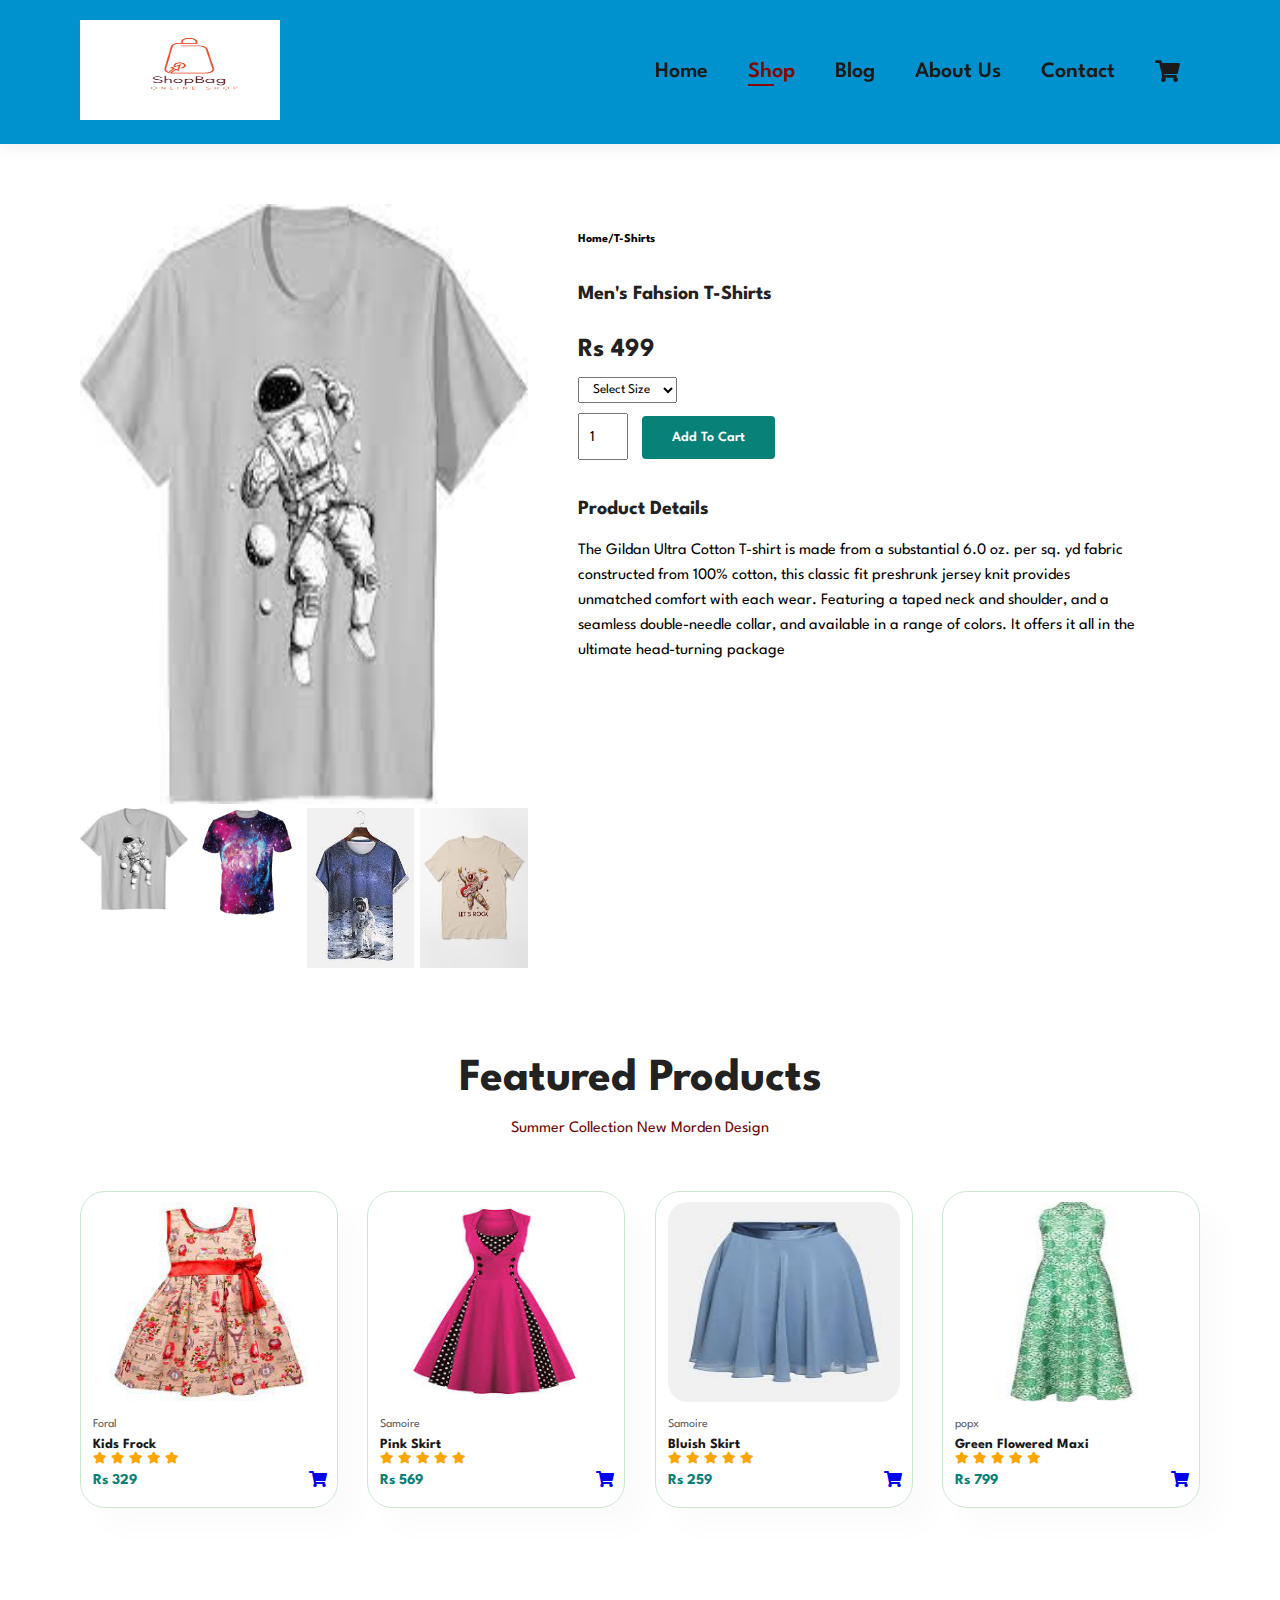
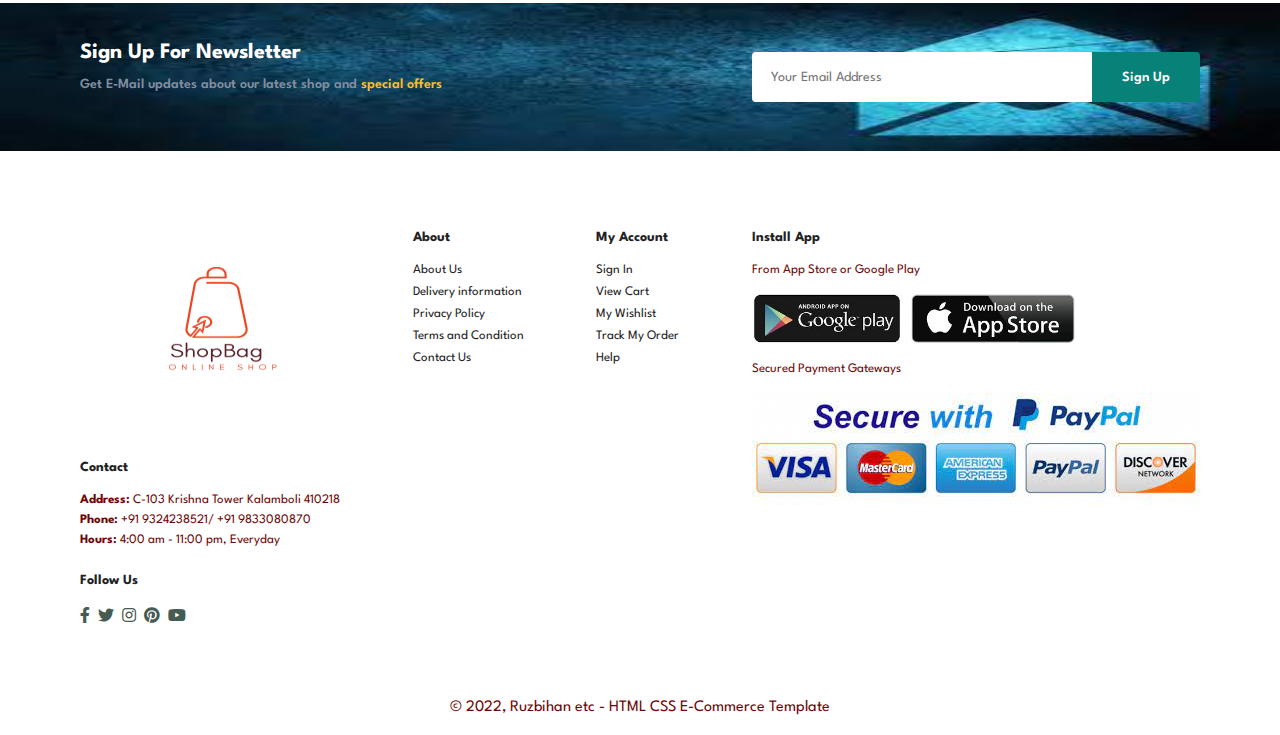
<file: sproduct.html>
<!DOCTYPE html>
<html>
<head>
    <meta charset='utf-8'>
    <meta http-equiv='X-UA-Compatible' content='IE=edge'>
    <title>E-Commerce Website</title>
    <meta name='viewport' content='width=device-width, initial-scale=1'>
    <link rel="stylesheet" href="https://use.fontawesome.com/releases/v5.15.4/css/all.css"/>
    <link rel='stylesheet' href="style.css">

</head>
<body>
   <section id="header">
    <a href="#"><img src= "Untitled design.png" height="100" width="200" class="logo" alt="img"></a>
    <div>
        <ul id="navbar">
            <li><a href="index.html">Home</a></li>
            <li><a class="active" href="shop.html">Shop</a></li>
            <li><a href="blog.html">Blog</a></li>
            <li><a href="about.html">About Us</a></li>
            <li><a href="contact.html">Contact</a></li>
            <li><a href="cart.html"><i class="fas fa-shopping-cart"></i></a></li>
        </ul>
    </div>
    <div id="mobile">
        <a href="cart.html"><i class="fas fa-shopping-cart"></i></a>
        <i class="fa fa-outdent" aria-hidden="true"></i>
    </div>
   </section> 

   <section id="prodetails" class="section-p1">
    <div class="single-pro-image">
        <img src="img8.png" width="100%" height="600" id="MainImg" alt="img8">
        <div class="small-img-group">
            <div class="small-img-col">
                <img src="img8.png" class="small-img" width="100%" alt="img8">
            </div>
            <div class="small-img-col">
                <img src="img9.png" class="small-img" width="100%" alt="img9">
            </div>
            <div class="small-img-col">
                <img src="img34.png" class="small-img" width="100%" height="160" alt="img34">
            </div>
            <div class="small-img-col">
                <img src="img35.png" class="small-img" width="100%" height="160" alt="img35">
            </div>
        </div>
    </div>
    <div class="single-pro-details">
        <h6>Home/T-Shirts</h6>
        <h4>Men's Fahsion T-Shirts</h4>
        <h2>Rs 499</h2>
        <select>
            <option>Select Size</option>
            <option>XL</option>
            <option>XXL</option>
            <option>Small</option>
            <option>Large</option>
        </select>
        <input type="number" value="1">
        <button class="normal">Add To Cart</button>
        <h4>Product Details</h4>
        <span>The Gildan Ultra Cotton T-shirt is made from a substantial 6.0 oz. per sq. yd fabric constructed from 100% cotton,
             this classic fit preshrunk jersey knit provides unmatched comfort with each wear.
              Featuring a taped neck and shoulder, and a seamless double-needle collar, and available in a range of colors.
               It offers it all in the ultimate head-turning package</span>
    </div>
   </section>

   <section id="product1" class="section-p1">
    <h2>Featured Products</h2>
    <p>Summer Collection New Morden Design</p>
    <div class="pro-container">
        <div class="pro">
            <img src="img17.png" height="200" width="200" alt="img8">
            <div class="des"> 
                <span>Foral</span>
                <h5>Kids Frock</h5>
                <div class="star">
                    <i class="fas fa-star"></i>
                    <i class="fas fa-star"></i>
                    <i class="fas fa-star"></i>
                    <i class="fas fa-star"></i>
                    <i class="fas fa-star"></i>
                </div>
                <h4>Rs 329</h4>
            </div>
            <a href="#"><i class="fas fa-shopping-cart cart"></i></a>
        </div>
        <div class="pro">
            <img src="img18.png" height="200" width="200" alt="img9">
            <div class="des">
                <span>Samoire</span>
                <h5>Pink Skirt</h5>
                <div class="star">
                    <i class="fas fa-star"></i>
                    <i class="fas fa-star"></i>
                    <i class="fas fa-star"></i>
                    <i class="fas fa-star"></i>
                    <i class="fas fa-star"></i>
                </div>
                <h4>Rs 569</h4>
            </div>
            <a href="#"><i class="fas fa-shopping-cart cart"></i></a>
        </div>
        <div class="pro">
            <img src="img19.png" height="200" width="200" alt="img10">
            <div class="des">
                <span>Samoire</span>
                <h5>Bluish Skirt </h5>
                <div class="star">
                    <i class="fas fa-star"></i>
                    <i class="fas fa-star"></i>
                    <i class="fas fa-star"></i>
                    <i class="fas fa-star"></i>
                    <i class="fas fa-star"></i>
                </div>
                <h4>Rs 259</h4>
            </div>
            <a href="#"><i class="fas fa-shopping-cart cart"></i></a>
        </div>
        <div class="pro">
            <img src="img20.png" height="200" width="200" alt="img11">
            <div class="des">
                <span>popx</span>
                <h5>Green Flowered Maxi</h5>
                <div class="star">
                    <i class="fas fa-star"></i>
                    <i class="fas fa-star"></i>
                    <i class="fas fa-star"></i>
                    <i class="fas fa-star"></i>
                    <i class="fas fa-star"></i>
                </div>
                <h4>Rs 799</h4>
            </div>
            <a href="#"><i class="fas fa-shopping-cart cart"></i></a>
        </div>
    </div>
   </section>

   <section id="newsletter" class="section-p1 section-m1">
    <div class="newstext">
        <h4>Sign Up For Newsletter</h4>
        <p>Get E-Mail updates about our latest shop and <span>special offers</span></p>
    </div>
    <div class="form">
        <input type="text" placeholder="Your Email Address">
        <button class="normal">Sign Up</button>
    </div>
   </section>

   <footer class="section-p1">
        <div class="col">
            <img src=  "Untitled design.png" class="logo" width="250" height="200" alt="logo">
            <h4>Contact</h4>
            <p><strong>Address: </strong> C-103 Krishna Tower Kalamboli 410218</p>
            <p><strong>Phone: </strong> +91 9324238521/ +91 9833080870</p>
            <p><strong>Hours: </strong> 4:00 am - 11:00 pm, Everyday</p>
            <div class="follow">
                <h4>Follow Us</h4>
                <div class="icon">
                    <i class="fab fa-facebook-f"></i>
                    <i class="fab fa-twitter"></i>
                    <i class="fab fa-instagram"></i>
                    <i class="fab fa-pinterest"></i>
                    <i class="fab fa-youtube"></i>
                </div>
            </div>
        </div>
        <div class="col">
            <h4>About</h4>
            <a href="#">About Us</a>
            <a href="#">Delivery information</a>
            <a href="#">Privacy Policy</a>
            <a href="#">Terms and Condition</a>
            <a href="#">Contact Us</a>
        </div>
        <div class="col">
            <h4>My Account</h4>
            <a href="#">Sign In</a>
            <a href="#">View Cart</a>
            <a href="#">My Wishlist</a>
            <a href="#">Track My Order</a>
            <a href="#">Help</a>
        </div>
        <div class="col install">
            <h4>Install App</h4>
            <p>From App Store or Google Play</p>
            <div class="row">
                <img src="img31.png" height="50" alt="img31">
            </div>
            <p>Secured Payment Gateways</p>
            <img src="img32.png" alt="img32">
        </div>
   </footer>
   <div class="copyright">
    <p>© 2022, Ruzbihan etc - HTML CSS E-Commerce Template</p>
</div>
    <script>
        var MainImg=document.getElementById("MainImg");
        var smallimg=document.getElementsByClassName("small-img");
        smallimg[0].onclick=function(){
            MainImg.src=smallimg[0].src;
        }
        smallimg[1].onclick=function(){
            MainImg.src=smallimg[1].src;
        }
        smallimg[2].onclick=function(){
            MainImg.src=smallimg[2].src;
        }
        smallimg[3].onclick=function(){
            MainImg.src=smallimg[3].src;
        }
    </script>
    <script src="script.js"></script>
</body>
</html>
</file>
<file: style.css>
@import url('https://fonts.googleapis.com/css2?family=Spartan:wght@100;200;300;400;500;600;700;800;900&display=swap');
* {
    margin: 0;
    padding: 0;
    box-sizing: border-box;
    font-family: 'Spartan',sans-serif;
}

h1 {
    font-size: 50px;
    line-height: 64px;
    color: #222;
}

h2 {
    font-size: 46px;
    line-height: 54px;
    color: #222;
}

h4 {
    font-size: 20px;
    color: #222;
}

h6 {
    font-weight: 700;
    font-size: 12px;
}

p {
    font-size: 16px;
    color: #6e0606;
    margin: 15px 0 20px 0;
}

.section-p1 {
    padding: 40px 80px;
}

.section-m1 {
    margin: 40px 0;    
}
button.normal {
    font-size: 14px;
    font-weight: 600;
    padding: 15px 30px;
    color:black;
    background-color: white;
    border-radius: 4px;
    cursor: pointer;
    border: none;
    outline: none;
    transition:0.2s;
}
button.white {
    font-size: 13px;
    font-weight: 600;
    padding: 11px 18px;
    color:red;
    background-color: transparent;
    cursor: pointer;
    border: 1px solid red;
    outline: none;
    transition:0.2s;
}

body {
    width: 100%;
}

#header {
    display: flex;
    align-items: center;
    justify-content: space-between;
    padding: 20px 80px;
    background:#0092ce ;
    box-shadow:0 5px 15px rgba(0, 0, 0, 0.06);
    z-index: 999;
    position: sticky;
    top:0;
    left: 0;
}

#navbar {
   display: flex;
   align-items: center;
   justify-content: center; 
}
#navbar li{
    list-style: none;
    padding: 0 20px;
    position: relative;
}
#navbar li a{
    text-decoration: none;
    font-size: 22px;
    font-weight: 600;
    color: #1a1a1a;
    transition: 0.3s ease;
}
#navbar li a:hover,
#navbar li a.active{
    color:#810808;
}
#navbar li a.active::after,
#navbar li a:hover::after{
    content: "";
    width: 30%;
    height: 2px;
    background:#810808;
    position: absolute;
    bottom: -4px;
    left:20px;
}

#mobile {
    display: none;
    align-items: center;
}
#hero {
    background-image: url("img1.png");
    height: 90vh;
    width:100%;
    background-size: cover;
    background-position: top 25% right 0;
    padding: 0 80px;
    display: flex;
    flex-direction: column;
    align-items: flex-start;
    justify-content: center;
}
#hero h4 {
    padding-bottom: 15px;
}
#hero h1 {
    color: #53e5dc;
}
#hero button {
    background-color: #23b83c;
    border: 2px solid #020353;
    color: whitesmoke;
    padding: 1em 1.5em;
    text-align: center;
    text-decoration: none;
    font-size: 1em;
    display: inline-block;
    width: 22%;
    border-radius: 5px;
    box-shadow: 3px 3px 8px 0 #000; /* h-offset v-offset blur spread color */
}

#feature {
    display: flex;
    align-items: center;
    justify-content: space-between;
    flex-wrap: wrap;
}
#feature .fe-box {
    width: 220px;
    text-align: center;
    padding: 25px 15px;
    box-shadow: 20px 20px 34px rgba(0,0,0,0.03);
    border:1px solid #cce7d0;
    border-radius: 4px;
    margin:15px 0;
}
#feature .fe-box:hover {
    box-shadow: 10px 10px 54px rgba(70,62,221,0.1);
}
#feature .fe-box img {
    width: 100%;
    margin-bottom: 10%;
}
#feature .fe-box h6 {
    display: inline-block;
    padding: 9px 8px 6px 8px;
    line-height: 1;
    border-radius: 4px;
    color: #088178;
    background-color: #fddde4;
}
#feature .fe-box:nth-child(2) h6{
    background-color: #cdebbc;
}
#feature .fe-box:nth-child(3) h6{
    background-color: #d1e8f2;
}
#feature .fe-box:nth-child(4) h6{
    background-color: #cdd4f8;
}
#feature .fe-box:nth-child(5) h6{
    background-color: #f6dbf6;
}
#feature .fe-box:nth-child(6) h6{
    background-color: #fff2e5;
}

#product1 {
    text-align: center;
}
#product1 .pro-container {
    display: flex;
    justify-content: space-between;
    padding-top: 20px;
    flex-wrap: wrap;
}
#product1 .pro {
    width: 23%;
    min-width: 250px;
    padding: 10px 12px;
    border: 1px solid #cce7d0;
    border-radius: 25px;
    cursor: pointer;
    box-shadow: 20px 20px 30px rgba(0,0,0,0.02);
    margin: 15px 0;
    transition: 0.2s ease;
    position: relative;
}
#product1 .pro:hover {
    box-shadow: 20px 20px 30px rgba(0,0,0,0.06);
}
#product1 .pro img {
    width: 100%;
    border-radius: 20px;
}
#product1 .pro .des {
    text-align: start;
    padding: 10px 0;
}
#product1 .pro .des span {
    color: #606063;
    font-size: 12px;
}
#product1 .pro .des h5 {
    padding-top: 7px;
    color: #1a1a1a;
    font-size: 14px;
}
#product1 .pro .des i {
    font-size: 12px;
    color: orange;
}
#product1 .pro .des h4 {
    padding-top: 7px;
    font-size: 15px;
    font-weight: 700;
    color: #088178;
}
#product1 .pro .cart {
    position: absolute;
    bottom: 20px;
    right: 10px;
}

#banner {
    display: flex;
    flex-direction: column;
    justify-content: center;
    align-items: center;
    text-align: center;
    background-image: url(img16.png);
    width: 100%;
    height:40vh;
    background-size: cover;
    background-position: center;
}
#banner h4 {
    color: white;
    font-size: 16px;

}
#banner h2 {
    color: white;
    font-size: 30px;
    padding: 10px 0;
}
#banner h2 span{
    color: black
}
#banner button:hover {
    background:#088178;
    color:white;
}

#sm-banner {
    display: flex;
    justify-content: space-between;
    flex-wrap: wrap;
}
#sm-banner .banner-box {
    display: flex;
    flex-direction: column;
    justify-content: center;
    align-items: flex-start;
    background-image: url(img25.png);
    min-width: 850px;
    height:50vh;
    background-size: cover;
    background-position: center;
    padding: 30px;
}
#sm-banner .banner-box2 {
    background-image: url(img26.png);
}
#sm-banner h4 {
    color:red;
    font-size: 20px;
    font-weight: 300;
}
#sm-banner h2 {
    color:red;
    font-size: 28px;
    font-weight: 800;
}
#sm-banner span{
    color:red;
    font-size: 14px;
    font-weight: 500;
    padding-bottom: 15px;
}
#sm-banner .banner-box:hover button {
    background: cyan;
    border:1px solid cyan;
}

#banner3 {
    display: flex;
    justify-content: space-between;
    flex-wrap: wrap;
    padding: 0 80px;
}
#banner3 .banner-box{
    display: flex;
    flex-direction: column;
    justify-content: center;
    align-items: flex-start;
    background-image: url(img27.png);
    min-width: 30%;
    height:30vh;
    background-size: cover;
    background-position: center;
    padding: 20px;
    margin-bottom: 20px;
}
#banner3 .banner-box2 {
    background-image: url(img28.png);
}
#banner3 .banner-box3 {
    background-image: url(img29.png);
}
#banner3 h2 {
    color:red;
    font-weight: 900;
    font-size: 32px;
}
#banner3 h3 {
    color:red;
    font-weight: 800;
    font-size: 22px;
}

#newsletter {
    display: flex;
    justify-content: space-between;
    flex-wrap: wrap;
    align-items: center;
    background-image: url(img30.png);
    background-repeat: no-repeat;
    background-size:100% 100%;
    background-color: #041e42;
}
#newsletter h4 {
    color: white;
    font-size: 22px;
    font-weight: 700;
    
}
#newsletter p {
    color: #818ea0;
    font-size: 14px;
    font-weight: 600;
}
#newsletter p span {
    color: #ffbd27;
}
#newsletter .form {
    display: flex;
    width: 40%;
}
#newsletter input {
    height: 3.125rem;
    padding:0 1.253em;
    font-size: 14px;
    width: 100%;
    border: 1px solid transparent;
    border-radius: 4px;
    outline: none;
    border-top-right-radius: 0;
    border-bottom-right-radius:0;
}
#newsletter button {
    background-color: #088178;
    color: white;
    white-space: nowrap;
    border-top-left-radius: 0;
    border-bottom-left-radius:0;
}

footer {
    display: flex;
    flex-wrap: wrap;
    justify-content: space-between;
}
footer .col {
    display: flex;
    flex-direction: column;
    align-items: flex-start;
    margin-bottom: 20px;
}
footer .logo {
    margin-bottom: 30px;
}
footer h4 {
    font-size: 14px;
    padding-bottom: 20px;
}
footer p {
    font-size: 13px;
    margin: 0 0 8px 0;
}
footer a {
    font-size: 13px;
    text-decoration:none ;
    color:#222;
    margin-bottom: 10px;
}
footer .follow {
    margin-top: 20px;
}
footer .follow i {
    color: #465b52;
    padding-right: 4px;
    cursor: pointer;
}
footer .install .row img {
    border-radius: 6px;
}
footer .install img {
    margin: 10px 0 15px 0;

}
footer .follow i:hover,
footer a:hover {
    color:#088178;
}

.copyright {
    width: 100%;
    text-align: center;
}

/* Shop Page */

#page-header {
    background-image: url(img33.png);
    width: 100%;
    height:40vh;
    background-size: cover;
    display: flex;
    justify-content: center;
    text-align: center;
    flex-direction: column;
    padding: 14px;
}

#pagination {
    text-align: center;
}
#pagination a {
    text-decoration: none;
    background-color: #088178;
    padding: 15px 20px;
    border-radius: 4px ;
    color:white;
    font-weight: 600;
}
#pagination a i {
    font-size: 16px;
    font-weight: 600;
}

#prodetails {
    display: flex;
    margin-top: 20px;
}
#prodetails .single-pro-image{
    width: 40%;
    margin-right: 50px;
}
.small-img-group {
    display: flex;
    justify-content: space-between;
}
.small-img-col {
    flex-basis: 24%;
    cursor: pointer;
}
#prodetails .single-pro-details {
    width: 50%;
    padding-top: 30px;
}
#prodetails .single-pro-details h4 {
    padding: 40px 0 20px 0;
}
#prodetails .single-pro-details h2 {
    font-size: 26px;
}
#prodetails .single-pro-details select {
    display: block;
    padding: 5px 10px;
    margin-bottom: 10px;
}
#prodetails .single-pro-details input {
    width: 50px;
    height: 47px;
    padding: 10px;
    font-size: 15px;
    margin-right: 10px;
}
#prodetails .single-pro-details button {
    background:#088178;
    color:white;
}
#prodetails .single-pro-details input:focus {
    outline: none;
}
#prodetails .single-pro-details span {
    line-height: 25px;
}

/*blog page*/

#page-header1{
    background-image: url(img36.png);
    width: 100%;
    height:40vh;
    background-size: cover;
    display: flex;
    justify-content: center;
    text-align: center;
    flex-direction: column;
    padding: 14px;
}
#page-header1 h2 {
    color:white;
}

#blog {
    padding: 150px 150px 0 150px;
}
#blog .blog-box {
    display: flex;
    align-items: center;
    width: 100%;
    position: relative;
    padding-bottom: 90px;
}
#blog .blog-img {
    width: 28%;
    margin-right: 40px;
}
#blog img {
    width: 100%;
    height: 300px;
    object-fit: cover;
}
#blog .blog-details {
    width: 50%;
}
#blog .blog-details a {
    text-decoration: none;
    font-size: 11px;
    color: black;
    font-weight: 700;
    position: relative;
    transition: 0.3s;
}
#blog .blog-details a::after {
    content: "";
    width: 50px;
    height: 1px;
    background-color: black;
    position: absolute;
    top:4px;
    right: -60px;
}
#blog .blog-details a:hover {
    color: #088178;
}
#blog .blog-details a:hover::after {
    background-color: #088178;
}
#blog .blog-box h1 {
    position: absolute;
    top:-40px;
    left: 0;
    font-size: 70px;
    font-weight: 700;
    color: #c9cbce;
    z-index: -9;
}

/*About Us*/
#page-header2 {
    background-image: url(img42.png);
    width: 100%;
    height:40vh;
    background-size: cover;
    display: flex;
    justify-content: center;
    text-align: center;
    flex-direction: column;
    padding: 14px;
}
#page-header2 h2 {
    color: red;
}
#about-head{
    display: flex;
    align-items: center;
}
#about-head img {
    width: 3000px;
    height: auto;
}
#about-head div {
    padding-left: 40px;
}

#about-app {
    text-align: center;
}
#about-app .video {
    width: 70%;
    height: 100%;
    margin: 30px auto 0 auto;
}
#about-app .video video {
    width: 100%;
    height: 100%;
    border-radius: 20px;
}

/*Contact*/

#page-header3 {
    background-image: url(img44.png);
    width: 100%;
    height:40vh;
    background-size: cover;
    display: flex;
    justify-content: center;
    text-align: center;
    flex-direction: column;
    padding: 14px;
}

#contact-details {
    display: flex;
    align-items: center;
    justify-content: space-between;
}
#contact-details .details {
    width: 40%;
}
#contact-details .details span,
#form-details form span {
    font-size: 12px;
}
#contact-details .details h2,
#form-details form h2 {
    font-size: 26px;
    line-height: 35px;
    padding: 20px 0;
}
#contact-details .details h3 {
    font-size: 16px;
    padding-bottom: 15px;
}
#contact-details .details li {
    list-style: none;
    display: flex;
    padding: 10px 0s;
}
#contact-details .details li i {
    font-size: 14px;
    padding-right: 22px;
    padding-bottom: 40px;
}
#contact-details .details li p {
    margin: 0;
    font-size: 14px;
}
iframe {
    width: 800px;
    height: 500px;
}

#form-details {
    display: flex;
    justify-content: space-between;
    margin: 30px;
    padding: 80px;
    border: 1px solid #e1e1e1;
}

#form-details form {
    width: 65%;
    display: flex;
    flex-direction: column;
    align-items: flex-start;
}

#form-details form input,
#form-details form textarea {
    width: 100%;
    padding: 12px 15px;
    outline: none;
    margin-bottom: 20px;
    border: 1px solid #e1e1e1;
}
#form-details form button {
    background-color: #088178;
    color:white;
}

#form-details .people div {
    padding-bottom: 25px;
    display: flex;
    align-items: flex-start;
}
#form-details .people div img {
    width: 65px;
    height: 65px;
    object-fit: cover;
    margin-right: 15px;
}
#form-details .people div p {
    margin: 0;
    font-size: 13px;
    line-height: 25px;
}
#form-details .people div p span {
    display: block;
    font-size: 16px;
    font-weight: 600;
    color: black;
}

/* Cart */

#page-header4 {
    background-image: url(img49.png);
    width: 100%;
    height:40vh;
    background-size: cover;
    display: flex;
    justify-content: center;
    text-align: center;
    flex-direction: column;
    padding: 14px;
}
#page-header4 h2 {
    color: orange;
}

#cart table {
    width: 100%;
    border-collapse: collapse;
    table-layout: fixed;
    white-space: nowrap;
}
#cart table img {
    width:70px;
}
#cart table td:nth-child(1) {
    width: 100px;;
    text-align: center;
}
#cart table td:nth-child(2) {
    width: 150px;;
    text-align: center;
}
#cart table td:nth-child(3) {
    width: 250px;;
    text-align: center;
}
#cart table td:nth-child(4),
#cart table td:nth-child(5),
#cart table td:nth-child(6) {
    width: 150px;;
    text-align: center;
}
#cart table td:nth-child(5) input {
    width: 70px;
    padding: 10px 5px 10px 15px;
}
#cart table thead {
    border: 1px solid #e2e9e1;
    border-left: none;
    border-right: none;
}
#cart table thead td {
    font-weight: 700;
    text-transform: uppercase;
    font-size: 13px;
    padding: 18px 0;
}
#cart table tbody tr td {
    padding-top: 15px;
}
#cart table tbody td {
    font-size: 13px;
}

#cart-add {
    display: flex;
    flex-wrap: wrap;
    justify-content: space-between;
}

#coupon {
    width: 50%;
    margin-bottom: 30px;
}
#coupon h3,
#subtotal h3 {
    padding-bottom: 15px;
}
#coupon input {
    padding: 10px 20px;
    outline: none;
    width: 60%;
    margin-right: 10px;
    border: 1px solid #e2e9e1;
}
#coupon button,
#subtotal button {
    background-color: #088178;
    color: white;
    padding: 12px 20px;
}

#subtotal {
    width: 50%;
    margin-bottom: 30px;
    border: 1px solid #e1e9e1;
    padding: 30px;
}
#subtotal table {
    border-collapse: collapse;
    width:100%;
    margin-bottom: 20px;
}
#subtotal table td {
    width: 50%;
    border: 1px solid #e2e9e1;
    padding: 10px;
    font-size: 13px;
}
</file>
